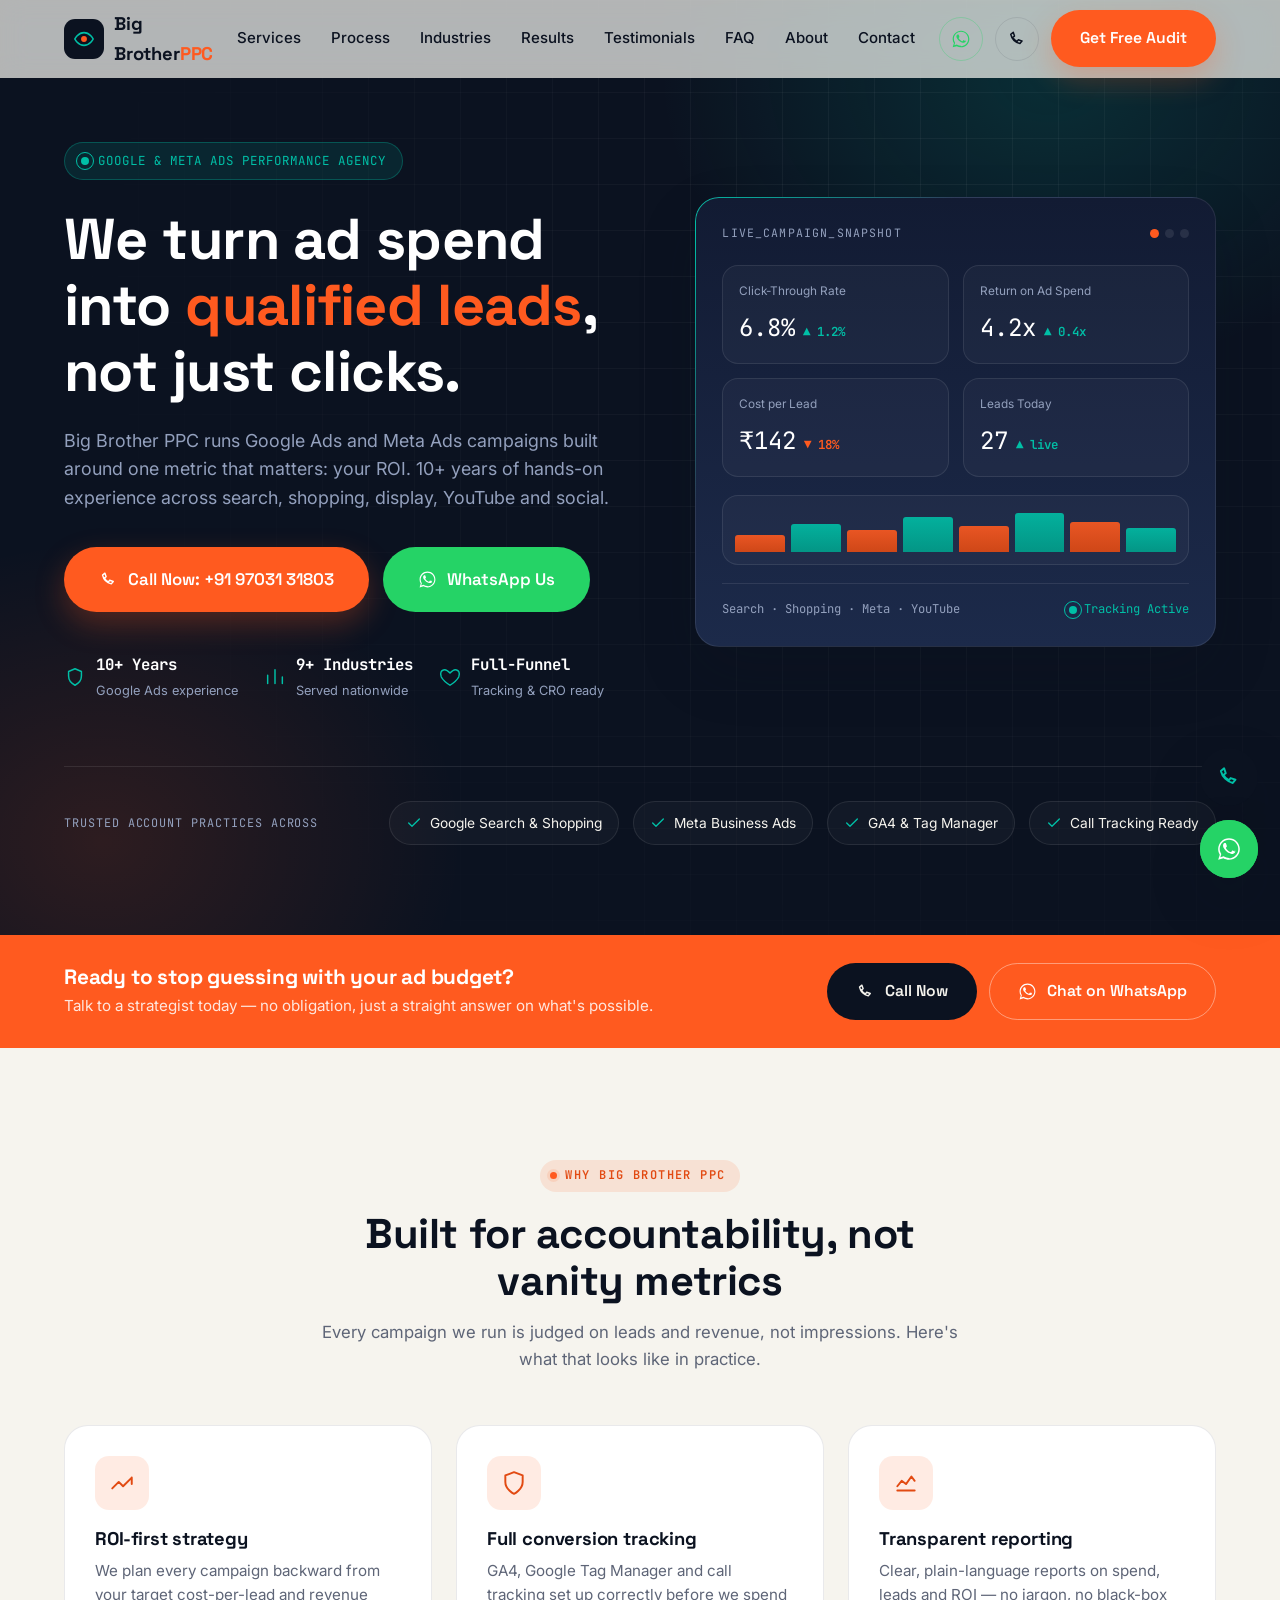
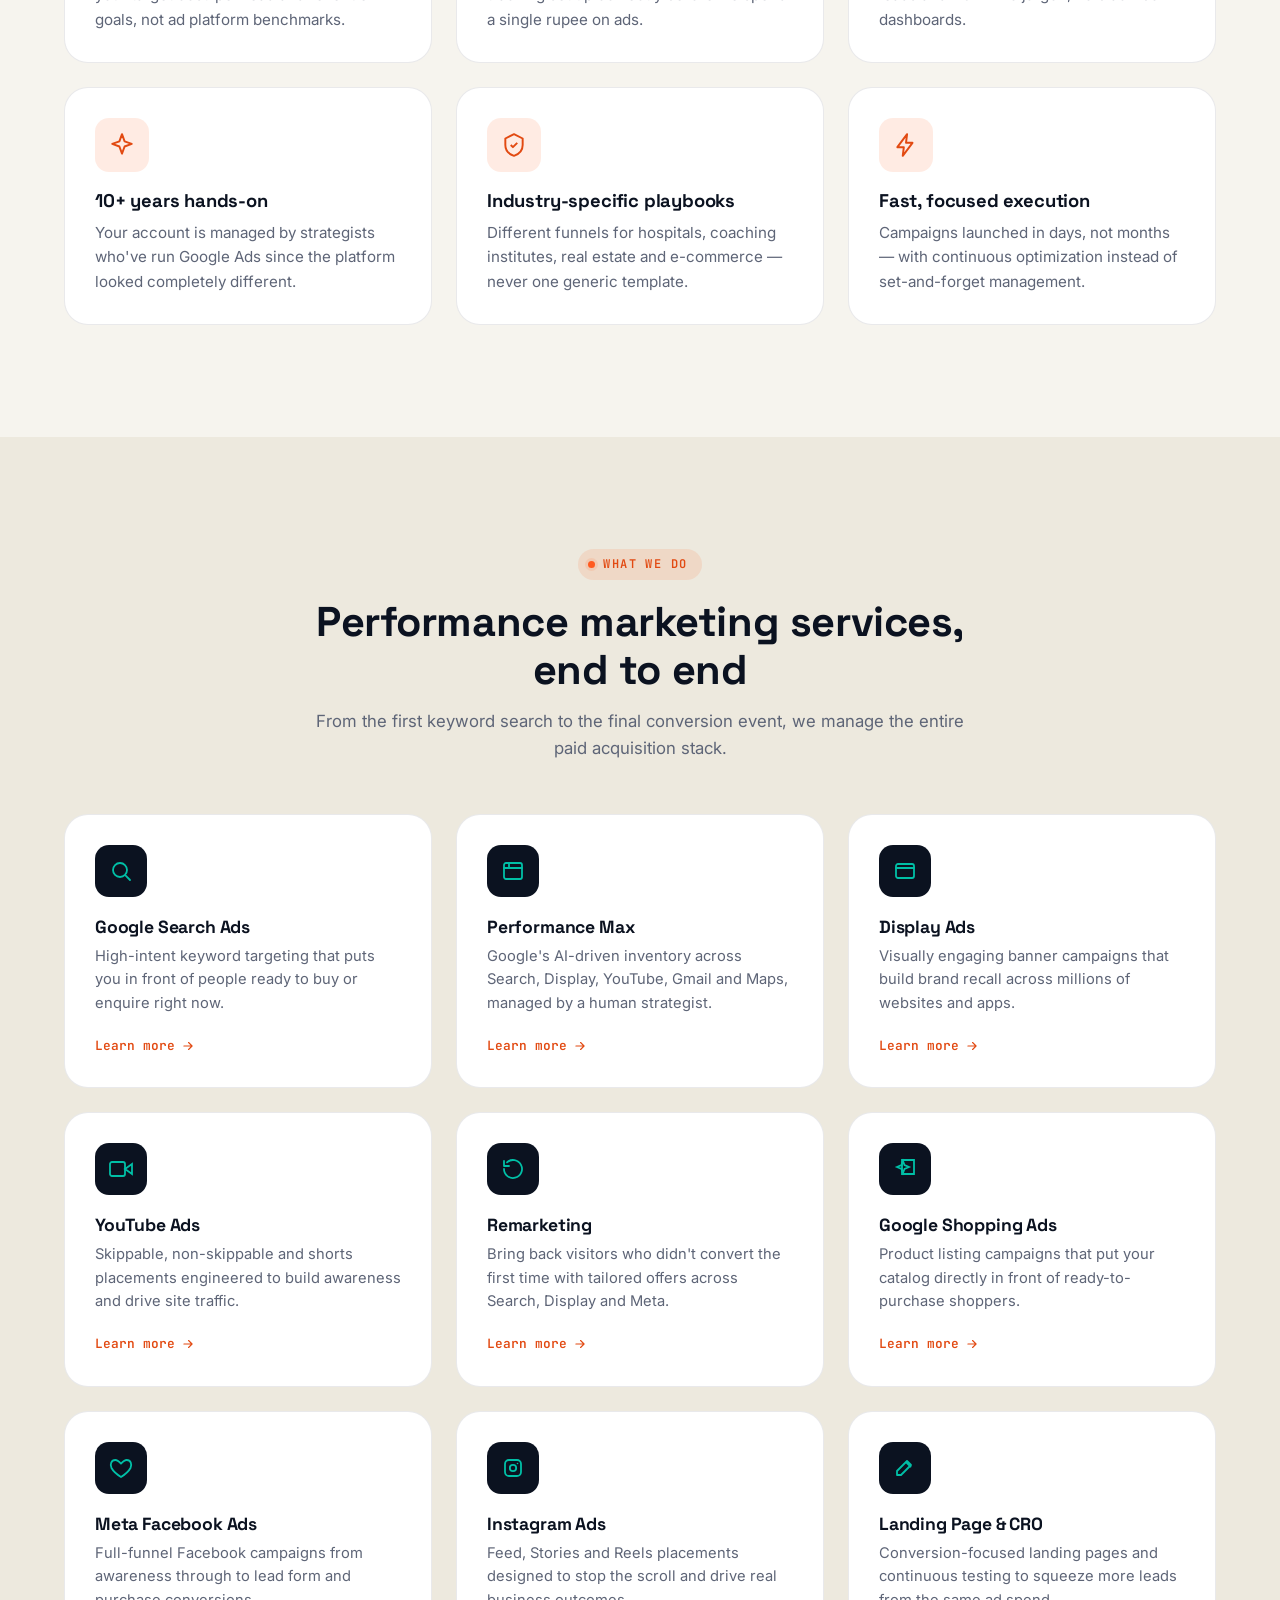
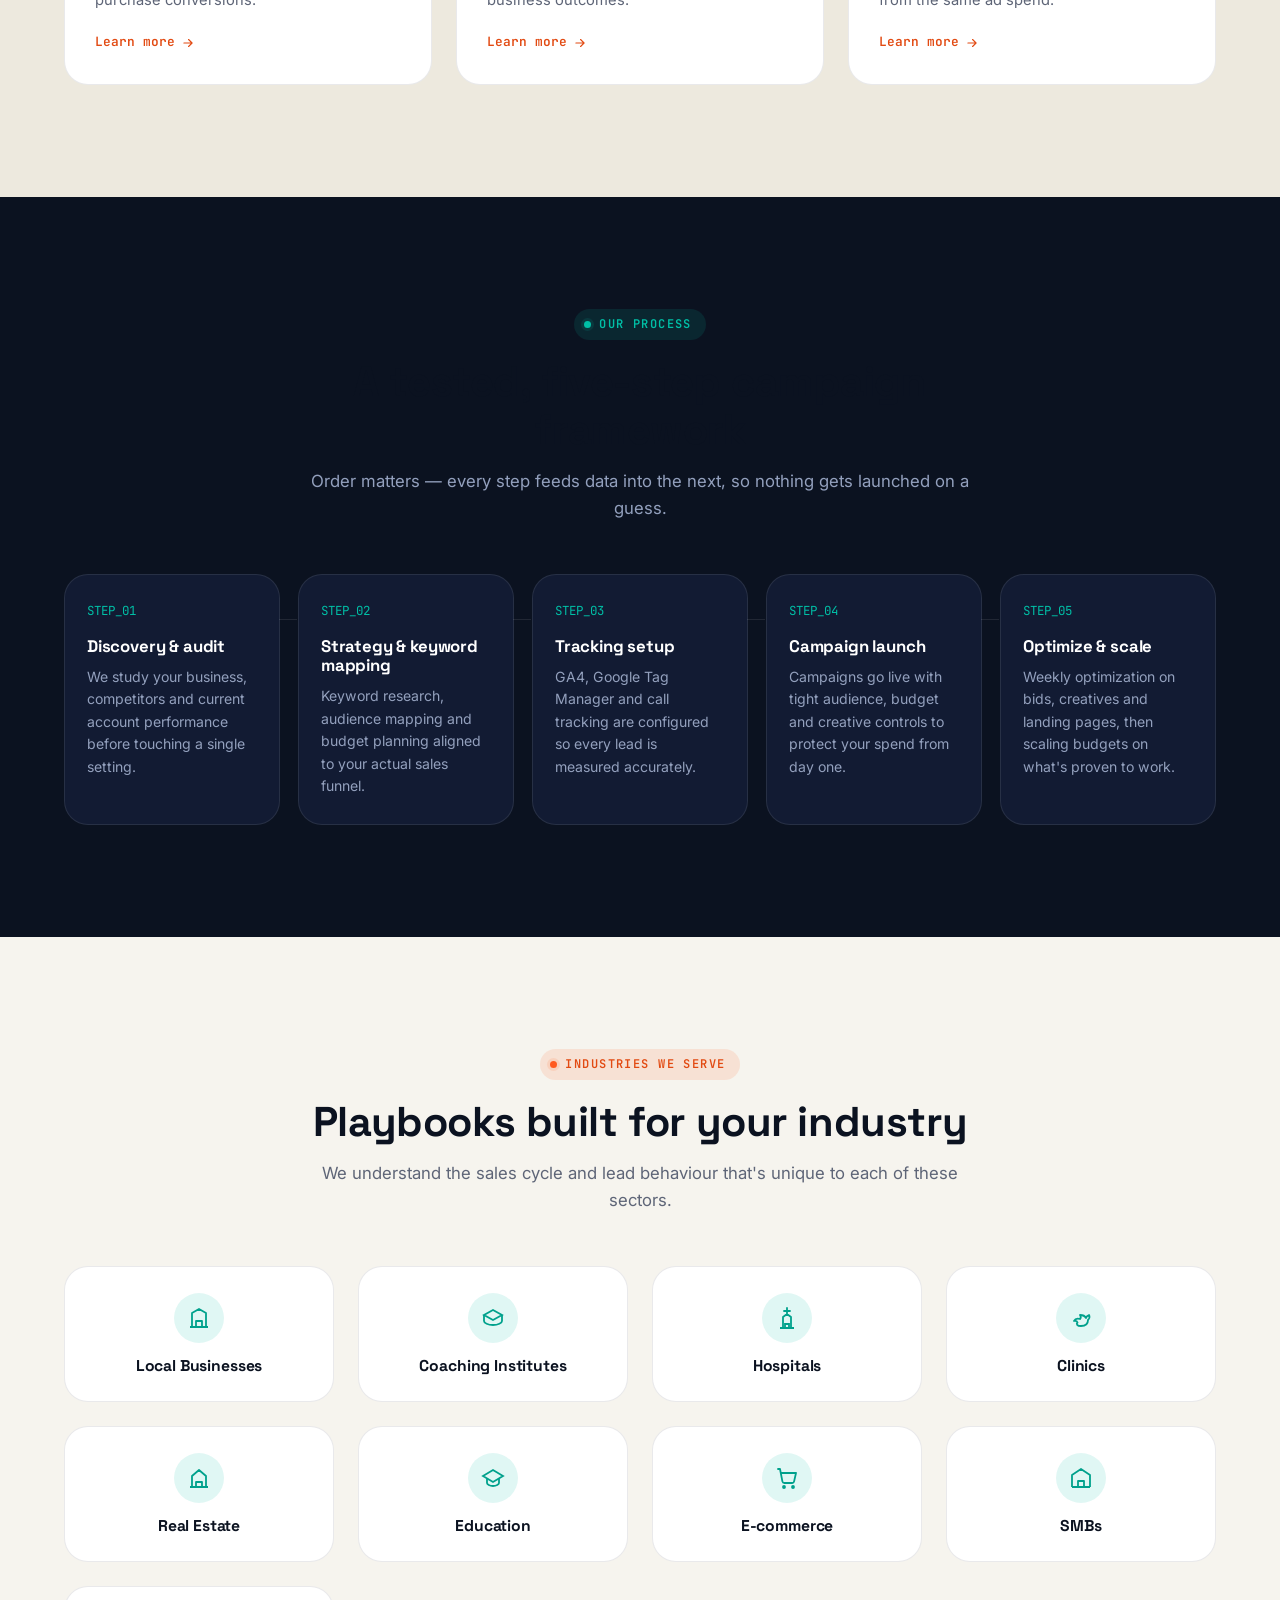
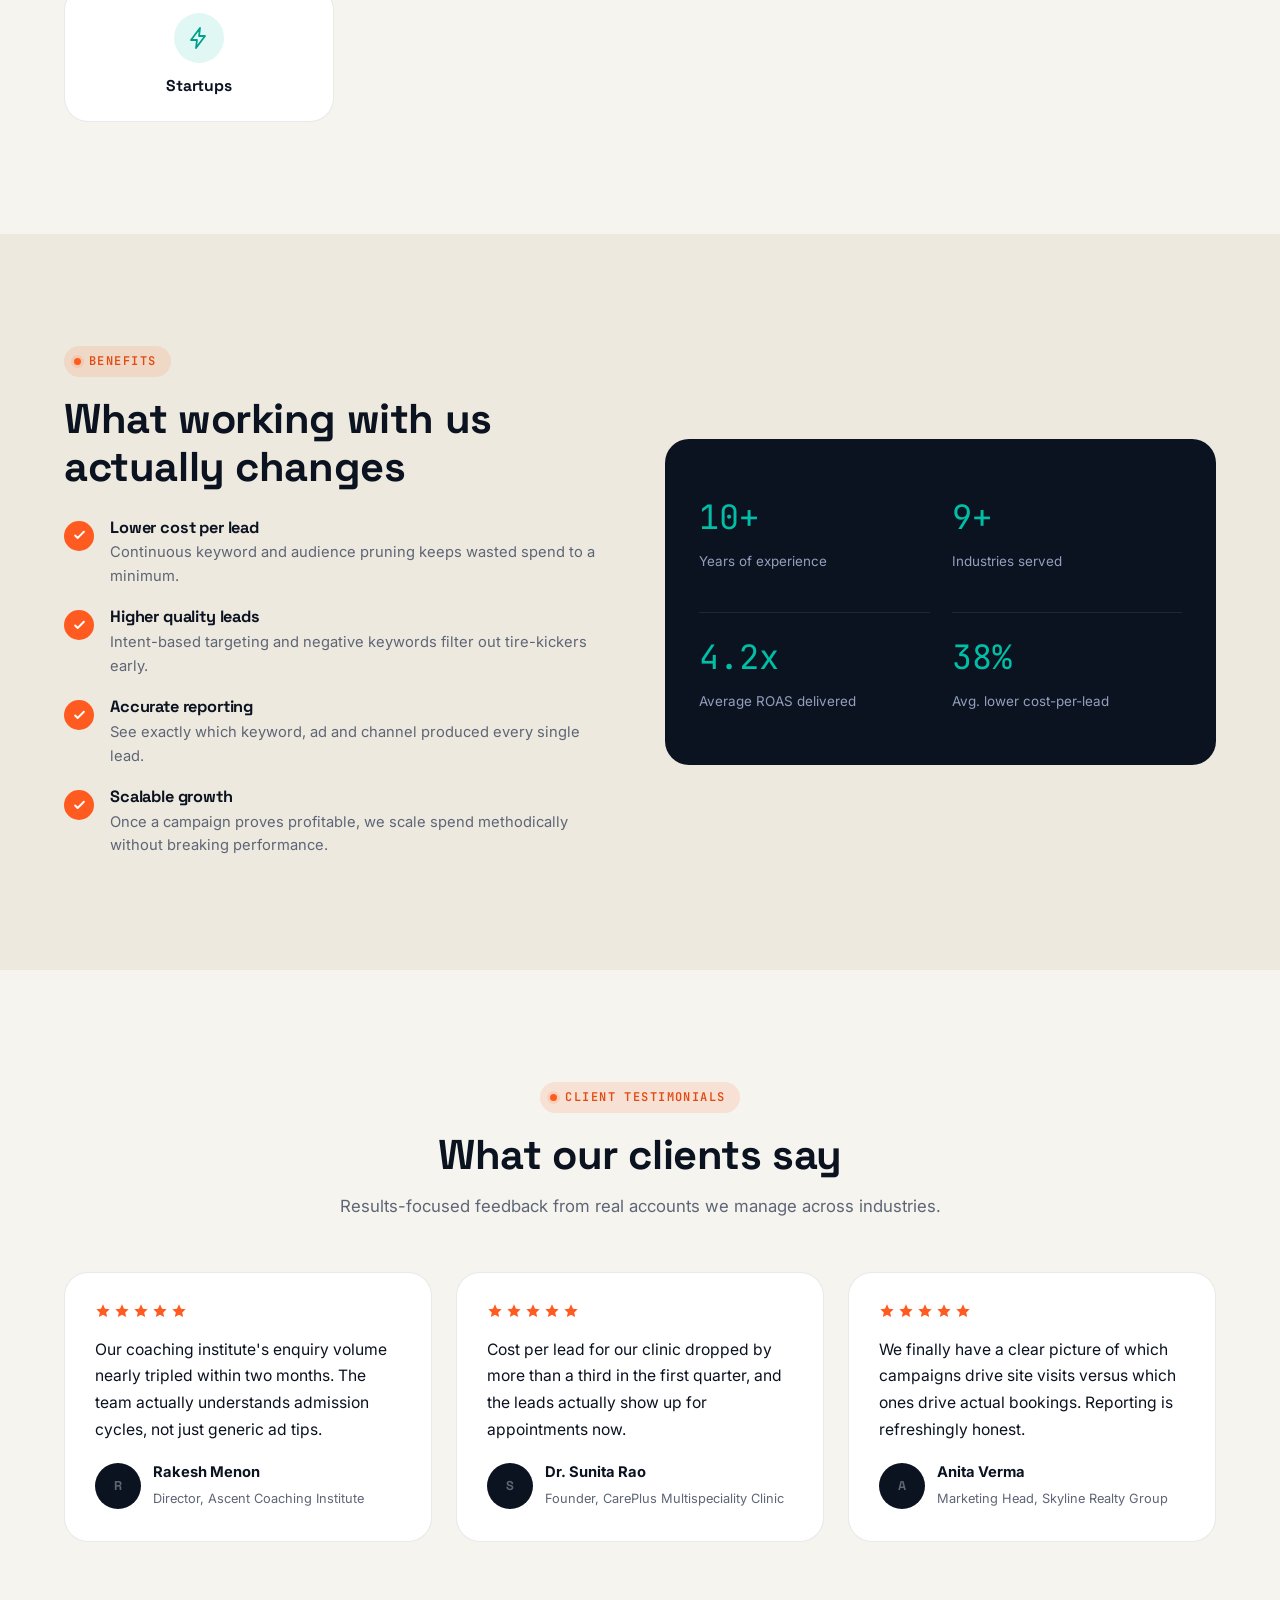
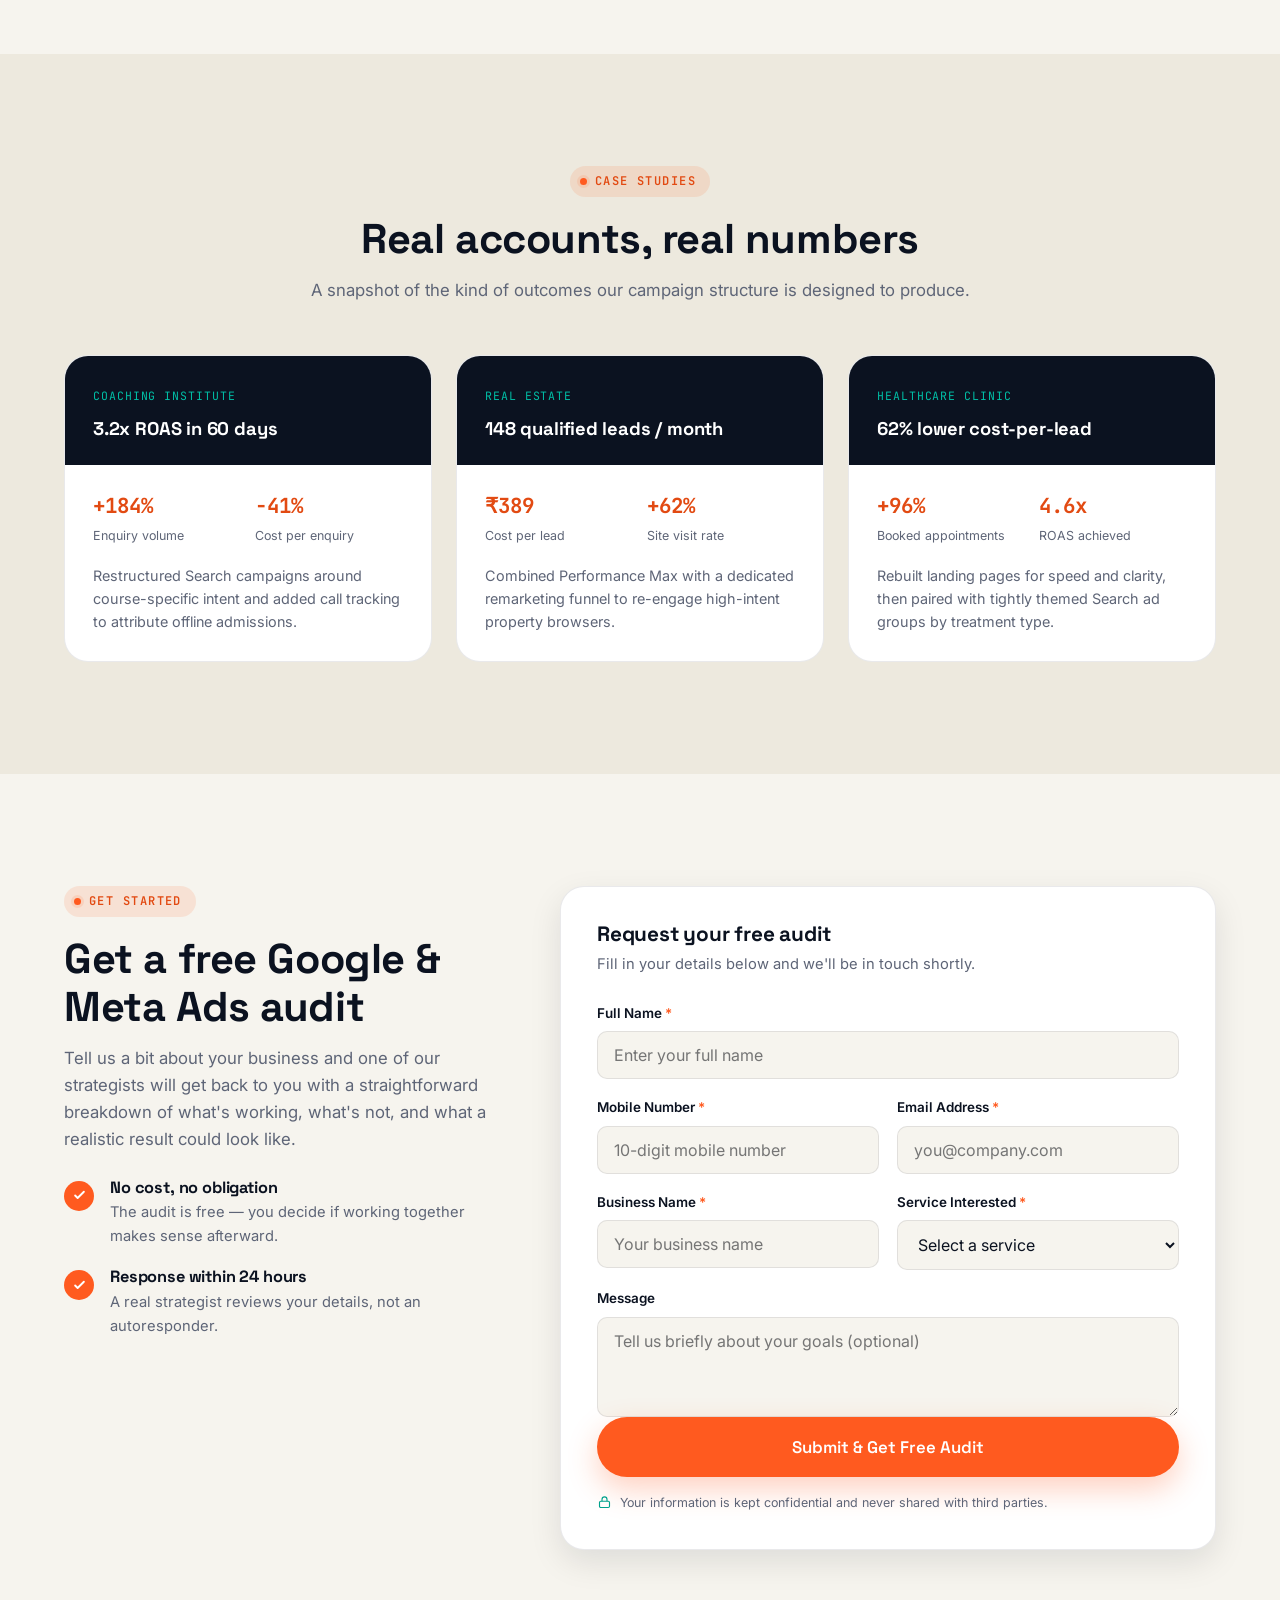
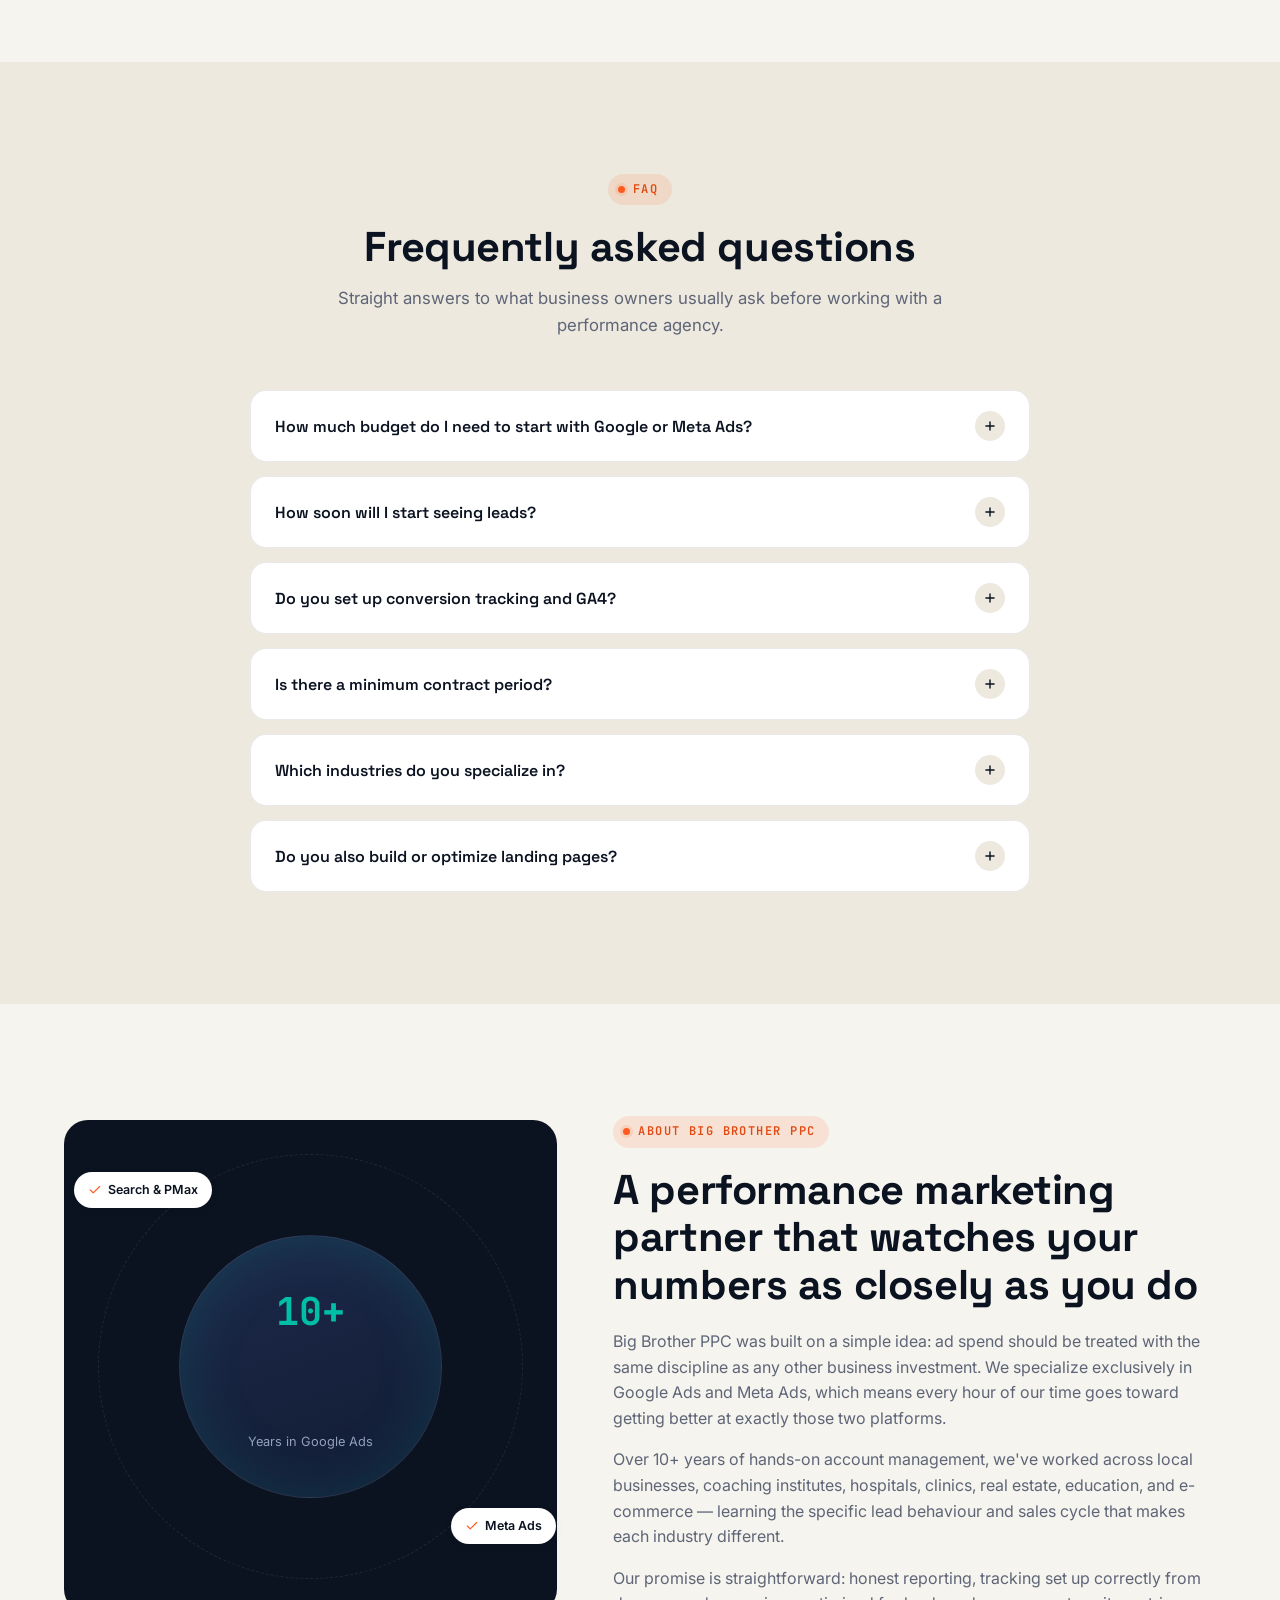
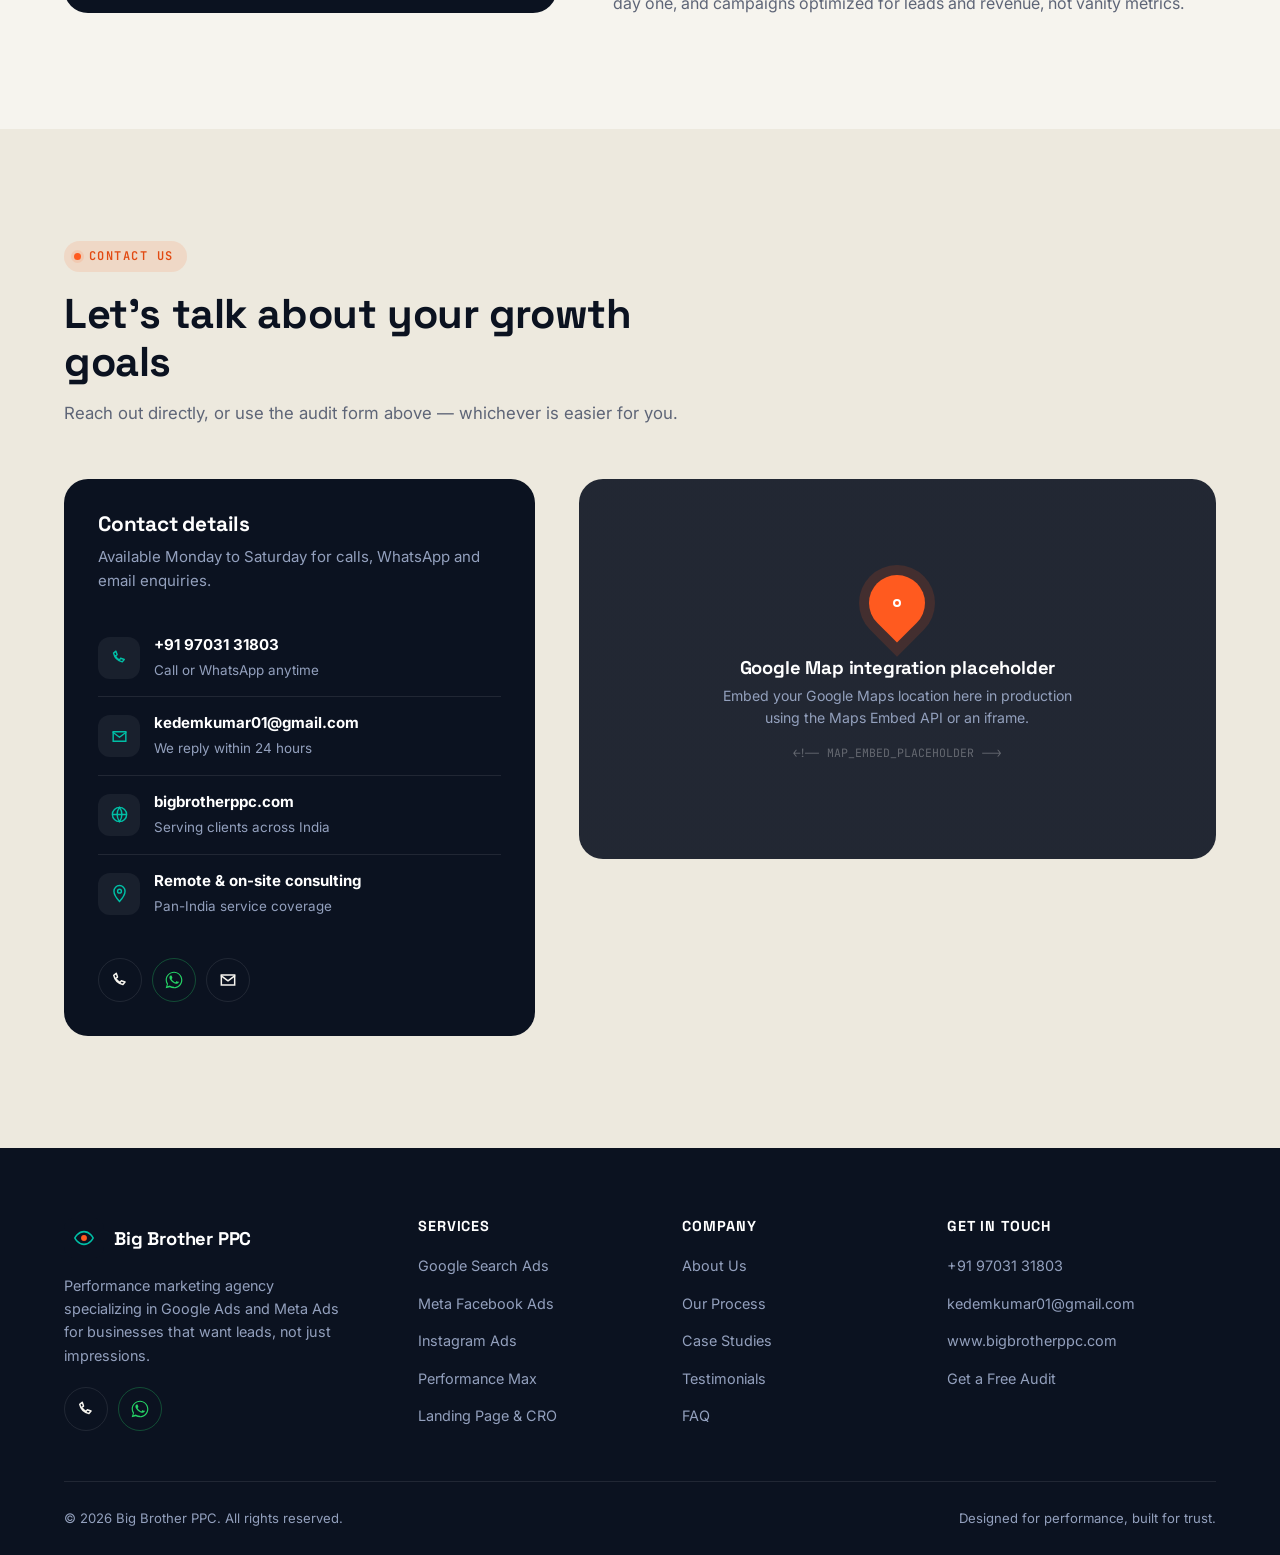
<file: bigbrotherppc/index.html>
<!DOCTYPE html>
<html lang="en">
<head>
<meta charset="UTF-8">
<meta name="viewport" content="width=device-width, initial-scale=1.0">
<title>Big Brother PPC | Google Ads &amp; Meta Ads Performance Marketing Agency</title>
<meta name="description" content="Big Brother PPC is a performance marketing agency specializing in Google Ads and Meta Ads. 10+ years of experience helping local businesses, clinics, coaching institutes and e-commerce brands generate quality leads and scale profitably.">
<meta name="keywords" content="Google Ads agency, Meta Ads agency, PPC agency India, performance marketing, lead generation agency, Facebook Ads agency, Google Partner">
<meta name="author" content="Big Brother PPC">
<meta name="robots" content="index, follow">
<link rel="canonical" href="https://www.bigbrotherppc.com/">

<!-- Open Graph -->
<meta property="og:type" content="website">
<meta property="og:title" content="Big Brother PPC | Google Ads &amp; Meta Ads Performance Marketing Agency">
<meta property="og:description" content="10+ years of Google Ads experience. We help businesses generate high-quality leads, increase sales and scale profitably with Google Ads &amp; Meta Ads.">
<meta property="og:url" content="https://www.bigbrotherppc.com/">
<meta property="og:site_name" content="Big Brother PPC">

<!-- Twitter -->
<meta name="twitter:card" content="summary_large_image">
<meta name="twitter:title" content="Big Brother PPC | Google Ads &amp; Meta Ads Performance Marketing Agency">
<meta name="twitter:description" content="Performance marketing agency specializing in Google Ads &amp; Meta Ads. Generate quality leads, increase ROI, scale profitably.">

<!-- Favicon placeholder -->
<link rel="icon" href="data:,">

<!-- Fonts -->
<link rel="preconnect" href="https://fonts.googleapis.com">
<link rel="preconnect" href="https://fonts.gstatic.com" crossorigin>
<link href="https://fonts.googleapis.com/css2?family=Space+Grotesk:wght@500;600;700&family=Inter:wght@400;500;600;700&family=JetBrains+Mono:wght@500;600&display=swap" rel="stylesheet">

<link rel="stylesheet" href="style.css">

<!-- ============================================================
     SCHEMA.ORG STRUCTURED DATA (SEO) — safe to expand further
     ============================================================ -->
<script type="application/ld+json">
{
  "@context": "https://schema.org",
  "@type": "MarketingAgency",
  "name": "Big Brother PPC",
  "url": "https://www.bigbrotherppc.com",
  "telephone": "+91-9703131803",
  "email": "kedemkumar01@gmail.com",
  "description": "Performance marketing agency specializing in Google Ads and Meta Ads, helping businesses generate high-quality leads and scale profitably.",
  "areaServed": "IN",
  "priceRange": "$$"
}
</script>
</head>
<body>
<a href="#lead-form" class="skip-link">Skip to lead form</a>

<!-- ============================================================
     HEADER
     ============================================================ -->
<header class="site-header" id="siteHeader">
  <div class="container header-inner">
    <a href="#top" class="brand" aria-label="Big Brother PPC home">
      <span class="brand-mark">
        <svg viewBox="0 0 24 24" fill="none" xmlns="http://www.w3.org/2000/svg" aria-hidden="true">
          <path d="M2 12C2 12 5.5 5 12 5C18.5 5 22 12 22 12C22 12 18.5 19 12 19C5.5 19 2 12 2 12Z" stroke="#00BFA6" stroke-width="1.8" stroke-linejoin="round"/>
          <circle cx="12" cy="12" r="3.2" fill="#FF5A1F"/>
        </svg>
      </span>
      <span class="brand-name">Big Brother<span>PPC</span></span>
    </a>

    <nav class="nav-desktop" aria-label="Primary">
      <a href="#services">Services</a>
      <a href="#process">Process</a>
      <a href="#industries">Industries</a>
      <a href="#case-studies">Results</a>
      <a href="#testimonials">Testimonials</a>
      <a href="#faq">FAQ</a>
      <a href="#about">About</a>
      <a href="#contact">Contact</a>
    </nav>

    <div class="header-actions">
      <a href="https://wa.me/919703131803" class="icon-btn icon-btn--whatsapp" aria-label="Chat on WhatsApp" target="_blank" rel="noopener">
        <svg viewBox="0 0 24 24" fill="currentColor" aria-hidden="true"><path d="M17.5 14.4c-.3-.1-1.7-.9-2-1-.3-.1-.5-.1-.6.1-.2.3-.7 1-.9 1.2-.2.2-.3.2-.6.1-.3-.1-1.3-.5-2.5-1.5-.9-.8-1.5-1.8-1.7-2.1-.2-.3 0-.5.1-.6.1-.1.3-.3.4-.5.1-.1.2-.3.3-.4.1-.2 0-.4 0-.5C10 9 9.4 7.6 9.2 7c-.2-.5-.4-.5-.6-.5h-.5c-.2 0-.5.1-.7.3-.2.3-.9.9-.9 2.2s1 2.6 1.1 2.7c.1.2 1.9 3 4.7 4.1.7.3 1.2.5 1.6.6.7.2 1.3.2 1.8.1.5-.1 1.7-.7 1.9-1.4.2-.7.2-1.3.2-1.4-.1-.2-.3-.2-.6-.3z"/><path d="M12 2C6.5 2 2 6.5 2 12c0 1.9.5 3.6 1.5 5.2L2 22l4.9-1.4C8.4 21.5 10.1 22 12 22c5.5 0 10-4.5 10-10S17.5 2 12 2zm0 18.2c-1.7 0-3.3-.5-4.6-1.3l-.3-.2-3.1.9.9-3-.2-.3C3.9 14.9 3.4 13.5 3.4 12c0-4.8 3.9-8.6 8.6-8.6 4.8 0 8.6 3.9 8.6 8.6 0 4.8-3.9 8.6-8.6 8.6z"/></svg>
      </a>
      <a href="tel:+919703131803" class="icon-btn" aria-label="Call Big Brother PPC">
        <svg viewBox="0 0 24 24" fill="none" stroke="currentColor" stroke-width="1.8" aria-hidden="true"><path d="M15.5 17.5c-5.3-1.2-9.8-5.7-11-11l3-2.5 1.5 4.5-2 1.5c1 2.5 2.5 4 5 5l1.5-2 4.5 1.5-2.5 3z" stroke-linejoin="round" stroke-linecap="round"/></svg>
      </a>
      <a href="#lead-form" class="btn btn--primary">
        <span>Get Free Audit</span>
      </a>
      <button class="nav-toggle" id="navToggle" aria-label="Toggle menu" aria-expanded="false" aria-controls="navMobile">
        <span></span><span></span><span></span>
      </button>
    </div>
  </div>

  <nav class="nav-mobile" id="navMobile" aria-label="Mobile">
    <a href="#services">Services</a>
    <a href="#process">Process</a>
    <a href="#industries">Industries</a>
    <a href="#case-studies">Results</a>
    <a href="#testimonials">Testimonials</a>
    <a href="#faq">FAQ</a>
    <a href="#about">About</a>
    <a href="#contact">Contact</a>
    <a href="#lead-form" class="btn btn--primary btn--block">Get Free Audit</a>
  </nav>
</header>

<main id="top">

<!-- ============================================================
     HERO SECTION — "Live Campaign Readout" signature panel
     ============================================================ -->
<section class="hero" aria-labelledby="hero-title">
  <div class="hero-grid-bg" aria-hidden="true"></div>
  <div class="container hero-inner">
    <div class="hero-copy">
      <span class="hero-badge"><span class="pulse-dot" aria-hidden="true"></span> Google &amp; Meta Ads Performance Agency</span>
      <h1 class="hero-title" id="hero-title">We turn ad spend into <em>qualified leads</em>, not just clicks.</h1>
      <p class="hero-lede">Big Brother PPC runs Google Ads and Meta Ads campaigns built around one metric that matters: your ROI. 10+ years of hands-on experience across search, shopping, display, YouTube and social.</p>

      <div class="hero-ctas">
        <a href="tel:+919703131803" class="btn btn--primary btn--lg">
          <svg viewBox="0 0 24 24" fill="none" stroke="currentColor" stroke-width="1.8" aria-hidden="true"><path d="M15.5 17.5c-5.3-1.2-9.8-5.7-11-11l3-2.5 1.5 4.5-2 1.5c1 2.5 2.5 4 5 5l1.5-2 4.5 1.5-2.5 3z" stroke-linejoin="round" stroke-linecap="round"/></svg>
          <span>Call Now: +91 97031 31803</span>
        </a>
        <a href="https://wa.me/919703131803?text=Hi%20Big%20Brother%20PPC%2C%20I%27d%20like%20a%20free%20ad%20audit." class="btn btn--whatsapp btn--lg" target="_blank" rel="noopener">
          <svg viewBox="0 0 24 24" fill="currentColor" aria-hidden="true"><path d="M17.5 14.4c-.3-.1-1.7-.9-2-1-.3-.1-.5-.1-.6.1-.2.3-.7 1-.9 1.2-.2.2-.3.2-.6.1-.3-.1-1.3-.5-2.5-1.5-.9-.8-1.5-1.8-1.7-2.1-.2-.3 0-.5.1-.6.1-.1.3-.3.4-.5.1-.1.2-.3.3-.4.1-.2 0-.4 0-.5C10 9 9.4 7.6 9.2 7c-.2-.5-.4-.5-.6-.5h-.5c-.2 0-.5.1-.7.3-.2.3-.9.9-.9 2.2s1 2.6 1.1 2.7c.1.2 1.9 3 4.7 4.1.7.3 1.2.5 1.6.6.7.2 1.3.2 1.8.1.5-.1 1.7-.7 1.9-1.4.2-.7.2-1.3.2-1.4-.1-.2-.3-.2-.6-.3z"/><path d="M12 2C6.5 2 2 6.5 2 12c0 1.9.5 3.6 1.5 5.2L2 22l4.9-1.4C8.4 21.5 10.1 22 12 22c5.5 0 10-4.5 10-10S17.5 2 12 2zm0 18.2c-1.7 0-3.3-.5-4.6-1.3l-.3-.2-3.1.9.9-3-.2-.3C3.9 14.9 3.4 13.5 3.4 12c0-4.8 3.9-8.6 8.6-8.6 4.8 0 8.6 3.9 8.6 8.6 0 4.8-3.9 8.6-8.6 8.6z"/></svg>
          <span>WhatsApp Us</span>
        </a>
      </div>

      <div class="hero-trust">
        <div class="hero-trust-item">
          <svg viewBox="0 0 24 24" fill="none" stroke="currentColor" stroke-width="1.6" aria-hidden="true"><path d="M12 3l7 3v5c0 4.5-3 8-7 10-4-2-7-5.5-7-10V6l7-3z" stroke-linejoin="round"/></svg>
          <div><strong>10+ Years</strong><span>Google Ads experience</span></div>
        </div>
        <div class="hero-trust-item">
          <svg viewBox="0 0 24 24" fill="none" stroke="currentColor" stroke-width="1.6" aria-hidden="true"><path d="M4 19V10M12 19V4M20 19v-7" stroke-linecap="round" stroke-linejoin="round"/></svg>
          <div><strong>9+ Industries</strong><span>Served nationwide</span></div>
        </div>
        <div class="hero-trust-item">
          <svg viewBox="0 0 24 24" fill="none" stroke="currentColor" stroke-width="1.6" aria-hidden="true"><path d="M12 21s-7-4.4-9.5-9C.7 8.2 2.3 4 6.3 4c2 0 3.6 1.4 5.7 3.6C14.1 5.4 15.7 4 17.7 4c4 0 5.6 4.2 3.8 8-2.5 4.6-9.5 9-9.5 9z" stroke-linejoin="round"/></svg>
          <div><strong>Full-Funnel</strong><span>Tracking &amp; CRO ready</span></div>
        </div>
      </div>
    </div>

    <!-- Signature element: live campaign readout panel -->
    <div class="hero-visual">
      <div class="readout" role="img" aria-label="Illustrative live campaign performance panel">
        <div class="readout-head">
          <span class="readout-head-label">LIVE_CAMPAIGN_SNAPSHOT</span>
          <span class="readout-dots" aria-hidden="true"><span></span><span></span><span></span></span>
        </div>
        <div class="readout-grid">
          <div class="readout-metric">
            <div class="readout-metric-label">Click-Through Rate</div>
            <div class="readout-metric-value" id="statCTR">6.8%<span class="trend trend--up">▲ 1.2%</span></div>
          </div>
          <div class="readout-metric">
            <div class="readout-metric-label">Return on Ad Spend</div>
            <div class="readout-metric-value" id="statROAS">4.2x<span class="trend trend--up">▲ 0.4x</span></div>
          </div>
          <div class="readout-metric">
            <div class="readout-metric-label">Cost per Lead</div>
            <div class="readout-metric-value" id="statCPL">₹142<span class="trend trend--down">▼ 18%</span></div>
          </div>
          <div class="readout-metric">
            <div class="readout-metric-label">Leads Today</div>
            <div class="readout-metric-value" id="statLeads">27<span class="trend trend--up">▲ live</span></div>
          </div>
        </div>
        <div class="readout-bars" aria-hidden="true">
          <span style="height:40%"></span><span style="height:65%"></span><span style="height:50%"></span>
          <span style="height:80%"></span><span style="height:60%"></span><span style="height:90%"></span>
          <span style="height:70%"></span><span style="height:55%"></span>
        </div>
        <div class="readout-foot">
          <span>Search · Shopping · Meta · YouTube</span>
          <span class="readout-live"><span class="pulse-dot" aria-hidden="true"></span> Tracking Active</span>
        </div>
      </div>
    </div>
  </div>

  <!-- Google Partner style trust strip -->
  <div class="container">
    <div class="partner-strip">
      <span class="partner-strip-label">Trusted account practices across</span>
      <div class="partner-badges">
        <span class="partner-badge"><svg viewBox="0 0 24 24" fill="none" stroke="currentColor" stroke-width="2" aria-hidden="true"><path d="M20 6L9 17l-5-5" stroke-linecap="round" stroke-linejoin="round"/></svg> Google Search &amp; Shopping</span>
        <span class="partner-badge"><svg viewBox="0 0 24 24" fill="none" stroke="currentColor" stroke-width="2" aria-hidden="true"><path d="M20 6L9 17l-5-5" stroke-linecap="round" stroke-linejoin="round"/></svg> Meta Business Ads</span>
        <span class="partner-badge"><svg viewBox="0 0 24 24" fill="none" stroke="currentColor" stroke-width="2" aria-hidden="true"><path d="M20 6L9 17l-5-5" stroke-linecap="round" stroke-linejoin="round"/></svg> GA4 &amp; Tag Manager</span>
        <span class="partner-badge"><svg viewBox="0 0 24 24" fill="none" stroke="currentColor" stroke-width="2" aria-hidden="true"><path d="M20 6L9 17l-5-5" stroke-linecap="round" stroke-linejoin="round"/></svg> Call Tracking Ready</span>
      </div>
    </div>
  </div>
</section>

<!-- ============================================================
     CALL / WHATSAPP CTA BAND
     ============================================================ -->
<section class="cta-band" aria-label="Quick contact options">
  <div class="container cta-band-inner">
    <div class="cta-band-text">
      <h3>Ready to stop guessing with your ad budget?</h3>
      <p>Talk to a strategist today — no obligation, just a straight answer on what's possible.</p>
    </div>
    <div class="cta-band-actions">
      <a href="tel:+919703131803" class="btn btn--dark">
        <svg viewBox="0 0 24 24" fill="none" stroke="currentColor" stroke-width="1.8" aria-hidden="true"><path d="M15.5 17.5c-5.3-1.2-9.8-5.7-11-11l3-2.5 1.5 4.5-2 1.5c1 2.5 2.5 4 5 5l1.5-2 4.5 1.5-2.5 3z" stroke-linejoin="round" stroke-linecap="round"/></svg>
        <span>Call Now</span>
      </a>
      <a href="https://wa.me/919703131803" class="btn btn--ghost" target="_blank" rel="noopener">
        <svg viewBox="0 0 24 24" fill="currentColor" aria-hidden="true"><path d="M17.5 14.4c-.3-.1-1.7-.9-2-1-.3-.1-.5-.1-.6.1-.2.3-.7 1-.9 1.2-.2.2-.3.2-.6.1-.3-.1-1.3-.5-2.5-1.5-.9-.8-1.5-1.8-1.7-2.1-.2-.3 0-.5.1-.6.1-.1.3-.3.4-.5.1-.1.2-.3.3-.4.1-.2 0-.4 0-.5C10 9 9.4 7.6 9.2 7c-.2-.5-.4-.5-.6-.5h-.5c-.2 0-.5.1-.7.3-.2.3-.9.9-.9 2.2s1 2.6 1.1 2.7c.1.2 1.9 3 4.7 4.1.7.3 1.2.5 1.6.6.7.2 1.3.2 1.8.1.5-.1 1.7-.7 1.9-1.4.2-.7.2-1.3.2-1.4-.1-.2-.3-.2-.6-.3z"/><path d="M12 2C6.5 2 2 6.5 2 12c0 1.9.5 3.6 1.5 5.2L2 22l4.9-1.4C8.4 21.5 10.1 22 12 22c5.5 0 10-4.5 10-10S17.5 2 12 2zm0 18.2c-1.7 0-3.3-.5-4.6-1.3l-.3-.2-3.1.9.9-3-.2-.3C3.9 14.9 3.4 13.5 3.4 12c0-4.8 3.9-8.6 8.6-8.6 4.8 0 8.6 3.9 8.6 8.6 0 4.8-3.9 8.6-8.6 8.6z"/></svg>
        <span>Chat on WhatsApp</span>
      </a>
    </div>
  </div>
</section>

<!-- ============================================================
     WHY CHOOSE US
     ============================================================ -->
<section class="section" id="why" aria-labelledby="why-title">
  <div class="container">
    <div class="section-head section-head--center reveal">
      <span class="eyebrow">Why Big Brother PPC</span>
      <h2 class="section-title" id="why-title">Built for accountability, not vanity metrics</h2>
      <p class="section-sub" style="margin-inline:auto;">Every campaign we run is judged on leads and revenue, not impressions. Here's what that looks like in practice.</p>
    </div>

    <div class="grid why-grid">
      <div class="card why-card reveal">
        <div class="icon-wrap"><svg viewBox="0 0 24 24" fill="none" stroke="currentColor" stroke-width="1.8" aria-hidden="true"><path d="M3 17l6-6 4 4 8-8M21 7v6" stroke-linecap="round" stroke-linejoin="round"/></svg></div>
        <h3>ROI-first strategy</h3>
        <p>We plan every campaign backward from your target cost-per-lead and revenue goals, not ad platform benchmarks.</p>
      </div>
      <div class="card why-card reveal">
        <div class="icon-wrap"><svg viewBox="0 0 24 24" fill="none" stroke="currentColor" stroke-width="1.8" aria-hidden="true"><path d="M12 22s8-4 8-11V5l-8-3-8 3v6c0 7 8 11 8 11z" stroke-linejoin="round"/></svg></div>
        <h3>Full conversion tracking</h3>
        <p>GA4, Google Tag Manager and call tracking set up correctly before we spend a single rupee on ads.</p>
      </div>
      <div class="card why-card reveal">
        <div class="icon-wrap"><svg viewBox="0 0 24 24" fill="none" stroke="currentColor" stroke-width="1.8" aria-hidden="true"><path d="M4 19h16M4 15l4-5 4 3 5-7 3 4" stroke-linecap="round" stroke-linejoin="round"/></svg></div>
        <h3>Transparent reporting</h3>
        <p>Clear, plain-language reports on spend, leads and ROI — no jargon, no black-box dashboards.</p>
      </div>
      <div class="card why-card reveal">
        <div class="icon-wrap"><svg viewBox="0 0 24 24" fill="none" stroke="currentColor" stroke-width="1.8" aria-hidden="true"><path d="M12 2l2.4 6.6L21 11l-6.6 2.4L12 20l-2.4-6.6L3 11l6.6-2.4L12 2z" stroke-linejoin="round"/></svg></div>
        <h3>10+ years hands-on</h3>
        <p>Your account is managed by strategists who've run Google Ads since the platform looked completely different.</p>
      </div>
      <div class="card why-card reveal">
        <div class="icon-wrap"><svg viewBox="0 0 24 24" fill="none" stroke="currentColor" stroke-width="1.8" aria-hidden="true"><path d="M9 12l2 2 4-4M12 2l8 4v6c0 5-3.5 8.5-8 10-4.5-1.5-8-5-8-10V6l8-4z" stroke-linejoin="round"/></svg></div>
        <h3>Industry-specific playbooks</h3>
        <p>Different funnels for hospitals, coaching institutes, real estate and e-commerce — never one generic template.</p>
      </div>
      <div class="card why-card reveal">
        <div class="icon-wrap"><svg viewBox="0 0 24 24" fill="none" stroke="currentColor" stroke-width="1.8" aria-hidden="true"><path d="M13 2L4 14h6l-1 8 9-12h-6l1-8z" stroke-linejoin="round"/></svg></div>
        <h3>Fast, focused execution</h3>
        <p>Campaigns launched in days, not months — with continuous optimization instead of set-and-forget management.</p>
      </div>
    </div>
  </div>
</section>

<!-- ============================================================
     OUR SERVICES
     ============================================================ -->
<section class="section section--alt" id="services" aria-labelledby="services-title">
  <div class="container">
    <div class="section-head section-head--center reveal">
      <span class="eyebrow">What We Do</span>
      <h2 class="section-title" id="services-title">Performance marketing services, end to end</h2>
      <p class="section-sub" style="margin-inline:auto;">From the first keyword search to the final conversion event, we manage the entire paid acquisition stack.</p>
    </div>

    <div class="grid grid--3">
      <div class="card service-card reveal">
        <div class="icon-wrap"><svg viewBox="0 0 24 24" fill="none" stroke="currentColor" stroke-width="1.8" aria-hidden="true"><circle cx="11" cy="11" r="7"/><path d="M21 21l-4.3-4.3" stroke-linecap="round"/></svg></div>
        <h3>Google Search Ads</h3>
        <p>High-intent keyword targeting that puts you in front of people ready to buy or enquire right now.</p>
        <span class="service-link">Learn more <svg viewBox="0 0 24 24" fill="none" stroke="currentColor" stroke-width="2" aria-hidden="true"><path d="M5 12h14M13 6l6 6-6 6" stroke-linecap="round" stroke-linejoin="round"/></svg></span>
      </div>
      <div class="card service-card reveal">
        <div class="icon-wrap"><svg viewBox="0 0 24 24" fill="none" stroke="currentColor" stroke-width="1.8" aria-hidden="true"><rect x="3" y="4" width="18" height="16" rx="2"/><path d="M3 9h18M8 4v5" stroke-linecap="round"/></svg></div>
        <h3>Performance Max</h3>
        <p>Google's AI-driven inventory across Search, Display, YouTube, Gmail and Maps, managed by a human strategist.</p>
        <span class="service-link">Learn more <svg viewBox="0 0 24 24" fill="none" stroke="currentColor" stroke-width="2" aria-hidden="true"><path d="M5 12h14M13 6l6 6-6 6" stroke-linecap="round" stroke-linejoin="round"/></svg></span>
      </div>
      <div class="card service-card reveal">
        <div class="icon-wrap"><svg viewBox="0 0 24 24" fill="none" stroke="currentColor" stroke-width="1.8" aria-hidden="true"><rect x="3" y="5" width="18" height="14" rx="2"/><path d="M3 9h18" stroke-linecap="round"/></svg></div>
        <h3>Display Ads</h3>
        <p>Visually engaging banner campaigns that build brand recall across millions of websites and apps.</p>
        <span class="service-link">Learn more <svg viewBox="0 0 24 24" fill="none" stroke="currentColor" stroke-width="2" aria-hidden="true"><path d="M5 12h14M13 6l6 6-6 6" stroke-linecap="round" stroke-linejoin="round"/></svg></span>
      </div>
      <div class="card service-card reveal">
        <div class="icon-wrap"><svg viewBox="0 0 24 24" fill="none" stroke="currentColor" stroke-width="1.8" aria-hidden="true"><path d="M23 7l-7 5 7 5V7z"/><rect x="1" y="5" width="15" height="14" rx="2"/></svg></div>
        <h3>YouTube Ads</h3>
        <p>Skippable, non-skippable and shorts placements engineered to build awareness and drive site traffic.</p>
        <span class="service-link">Learn more <svg viewBox="0 0 24 24" fill="none" stroke="currentColor" stroke-width="2" aria-hidden="true"><path d="M5 12h14M13 6l6 6-6 6" stroke-linecap="round" stroke-linejoin="round"/></svg></span>
      </div>
      <div class="card service-card reveal">
        <div class="icon-wrap"><svg viewBox="0 0 24 24" fill="none" stroke="currentColor" stroke-width="1.8" aria-hidden="true"><path d="M3 12a9 9 0 1 0 3-6.7M3 4v5h5" stroke-linecap="round" stroke-linejoin="round"/></svg></div>
        <h3>Remarketing</h3>
        <p>Bring back visitors who didn't convert the first time with tailored offers across Search, Display and Meta.</p>
        <span class="service-link">Learn more <svg viewBox="0 0 24 24" fill="none" stroke="currentColor" stroke-width="2" aria-hidden="true"><path d="M5 12h14M13 6l6 6-6 6" stroke-linecap="round" stroke-linejoin="round"/></svg></span>
      </div>
      <div class="card service-card reveal">
        <div class="icon-wrap"><svg viewBox="0 0 24 24" fill="none" stroke="currentColor" stroke-width="1.8" aria-hidden="true"><path d="M6 2l1.5 4L12 8l-4.5 2L6 14l-1.5-4L0 8l4.5-2L6 2z" transform="translate(4,2)"/><path d="M9 3h12v14H9z" stroke-dasharray="0"/></svg></div>
        <h3>Google Shopping Ads</h3>
        <p>Product listing campaigns that put your catalog directly in front of ready-to-purchase shoppers.</p>
        <span class="service-link">Learn more <svg viewBox="0 0 24 24" fill="none" stroke="currentColor" stroke-width="2" aria-hidden="true"><path d="M5 12h14M13 6l6 6-6 6" stroke-linecap="round" stroke-linejoin="round"/></svg></span>
      </div>
      <div class="card service-card reveal">
        <div class="icon-wrap"><svg viewBox="0 0 24 24" fill="none" stroke="currentColor" stroke-width="1.8" aria-hidden="true"><path d="M12 21s-7-4.4-9.5-9C.7 8.2 2.3 4 6.3 4c2 0 3.6 1.4 5.7 3.6C14.1 5.4 15.7 4 17.7 4c4 0 5.6 4.2 3.8 8-2.5 4.6-9.5 9-9.5 9z" stroke-linejoin="round"/></svg></div>
        <h3>Meta Facebook Ads</h3>
        <p>Full-funnel Facebook campaigns from awareness through to lead form and purchase conversions.</p>
        <span class="service-link">Learn more <svg viewBox="0 0 24 24" fill="none" stroke="currentColor" stroke-width="2" aria-hidden="true"><path d="M5 12h14M13 6l6 6-6 6" stroke-linecap="round" stroke-linejoin="round"/></svg></span>
      </div>
      <div class="card service-card reveal">
        <div class="icon-wrap"><svg viewBox="0 0 24 24" fill="none" stroke="currentColor" stroke-width="1.8" aria-hidden="true"><rect x="4" y="4" width="16" height="16" rx="4"/><circle cx="12" cy="12" r="3.2"/><circle cx="16.5" cy="7.5" r="0.8" fill="currentColor" stroke="none"/></svg></div>
        <h3>Instagram Ads</h3>
        <p>Feed, Stories and Reels placements designed to stop the scroll and drive real business outcomes.</p>
        <span class="service-link">Learn more <svg viewBox="0 0 24 24" fill="none" stroke="currentColor" stroke-width="2" aria-hidden="true"><path d="M5 12h14M13 6l6 6-6 6" stroke-linecap="round" stroke-linejoin="round"/></svg></span>
      </div>
      <div class="card service-card reveal">
        <div class="icon-wrap"><svg viewBox="0 0 24 24" fill="none" stroke="currentColor" stroke-width="1.8" aria-hidden="true"><path d="M4 19h4l10-10-4-4L4 15v4z" stroke-linejoin="round"/><path d="M13.5 6.5l4 4" stroke-linecap="round"/></svg></div>
        <h3>Landing Page &amp; CRO</h3>
        <p>Conversion-focused landing pages and continuous testing to squeeze more leads from the same ad spend.</p>
        <span class="service-link">Learn more <svg viewBox="0 0 24 24" fill="none" stroke="currentColor" stroke-width="2" aria-hidden="true"><path d="M5 12h14M13 6l6 6-6 6" stroke-linecap="round" stroke-linejoin="round"/></svg></span>
      </div>
    </div>
  </div>
</section>

<!-- ============================================================
     OUR PROCESS
     ============================================================ -->
<section class="section section--dark" id="process" aria-labelledby="process-title">
  <div class="container">
    <div class="section-head section-head--center reveal">
      <span class="eyebrow">Our Process</span>
      <h2 class="section-title" id="process-title">A tested, five-step campaign framework</h2>
      <p class="section-sub" style="margin-inline:auto;">Order matters — every step feeds data into the next, so nothing gets launched on a guess.</p>
    </div>

    <div class="process-track">
      <div class="process-step reveal">
        <span class="step-index">STEP_01</span>
        <h3>Discovery &amp; audit</h3>
        <p>We study your business, competitors and current account performance before touching a single setting.</p>
      </div>
      <div class="process-step reveal">
        <span class="step-index">STEP_02</span>
        <h3>Strategy &amp; keyword mapping</h3>
        <p>Keyword research, audience mapping and budget planning aligned to your actual sales funnel.</p>
      </div>
      <div class="process-step reveal">
        <span class="step-index">STEP_03</span>
        <h3>Tracking setup</h3>
        <p>GA4, Google Tag Manager and call tracking are configured so every lead is measured accurately.</p>
      </div>
      <div class="process-step reveal">
        <span class="step-index">STEP_04</span>
        <h3>Campaign launch</h3>
        <p>Campaigns go live with tight audience, budget and creative controls to protect your spend from day one.</p>
      </div>
      <div class="process-step reveal">
        <span class="step-index">STEP_05</span>
        <h3>Optimize &amp; scale</h3>
        <p>Weekly optimization on bids, creatives and landing pages, then scaling budgets on what's proven to work.</p>
      </div>
    </div>
  </div>
</section>

<!-- ============================================================
     INDUSTRIES WE SERVE
     ============================================================ -->
<section class="section" id="industries" aria-labelledby="industries-title">
  <div class="container">
    <div class="section-head section-head--center reveal">
      <span class="eyebrow">Industries We Serve</span>
      <h2 class="section-title" id="industries-title">Playbooks built for your industry</h2>
      <p class="section-sub" style="margin-inline:auto;">We understand the sales cycle and lead behaviour that's unique to each of these sectors.</p>
    </div>

    <div class="grid industry-grid">
      <div class="card industry-card reveal">
        <div class="icon-wrap"><svg viewBox="0 0 24 24" fill="none" stroke="currentColor" stroke-width="1.8" aria-hidden="true"><path d="M3 21h18M5 21V7l7-4 7 4v14M9 21v-6h6v6" stroke-linejoin="round"/></svg></div>
        <h3>Local Businesses</h3>
      </div>
      <div class="card industry-card reveal">
        <div class="icon-wrap"><svg viewBox="0 0 24 24" fill="none" stroke="currentColor" stroke-width="1.8" aria-hidden="true"><path d="M12 14l9-5-9-5-9 5 9 5z"/><path d="M3 9v6c0 2 4 4 9 4s9-2 9-4V9" stroke-linejoin="round"/></svg></div>
        <h3>Coaching Institutes</h3>
      </div>
      <div class="card industry-card reveal">
        <div class="icon-wrap"><svg viewBox="0 0 24 24" fill="none" stroke="currentColor" stroke-width="1.8" aria-hidden="true"><path d="M12 2v6M9 5h6M8 22V11l4-3 4 3v11" stroke-linecap="round" stroke-linejoin="round"/><path d="M5 22h14M10 22v-4h4v4"/></svg></div>
        <h3>Hospitals</h3>
      </div>
      <div class="card industry-card reveal">
        <div class="icon-wrap"><svg viewBox="0 0 24 24" fill="none" stroke="currentColor" stroke-width="1.8" aria-hidden="true"><path d="M19 14c1.5-1.5 2-3 1-5-1.5.5-2.5 1.5-3 3-1-2-3-3-6-3 1 1.5 1 3 0 4-3-1-5 0-6 2 2-.5 3 0 3.5 1.5C7 18 8 20 12 20s7-2 7-6z" stroke-linejoin="round"/></svg></div>
        <h3>Clinics</h3>
      </div>
      <div class="card industry-card reveal">
        <div class="icon-wrap"><svg viewBox="0 0 24 24" fill="none" stroke="currentColor" stroke-width="1.8" aria-hidden="true"><path d="M3 21h18M5 21V10l7-6 7 6v11M9 21v-5h6v5" stroke-linejoin="round"/></svg></div>
        <h3>Real Estate</h3>
      </div>
      <div class="card industry-card reveal">
        <div class="icon-wrap"><svg viewBox="0 0 24 24" fill="none" stroke="currentColor" stroke-width="1.8" aria-hidden="true"><path d="M22 10L12 4 2 10l10 6 10-6z"/><path d="M6 12.5V17c0 1.5 2.7 3 6 3s6-1.5 6-3v-4.5" stroke-linejoin="round"/></svg></div>
        <h3>Education</h3>
      </div>
      <div class="card industry-card reveal">
        <div class="icon-wrap"><svg viewBox="0 0 24 24" fill="none" stroke="currentColor" stroke-width="1.8" aria-hidden="true"><circle cx="9" cy="21" r="1"/><circle cx="18" cy="21" r="1"/><path d="M3 3h2l2.4 12.4a2 2 0 0 0 2 1.6h7.7a2 2 0 0 0 2-1.6L21 7H6" stroke-linecap="round" stroke-linejoin="round"/></svg></div>
        <h3>E-commerce</h3>
      </div>
      <div class="card industry-card reveal">
        <div class="icon-wrap"><svg viewBox="0 0 24 24" fill="none" stroke="currentColor" stroke-width="1.8" aria-hidden="true"><path d="M3 21V9l9-6 9 6v12M3 21h18M9 21v-6h6v6" stroke-linejoin="round"/></svg></div>
        <h3>SMBs</h3>
      </div>
      <div class="card industry-card reveal">
        <div class="icon-wrap"><svg viewBox="0 0 24 24" fill="none" stroke="currentColor" stroke-width="1.8" aria-hidden="true"><path d="M13 2L4 14h6l-1 8 9-12h-6l1-8z" stroke-linejoin="round"/></svg></div>
        <h3>Startups</h3>
      </div>
    </div>
  </div>
</section>

<!-- ============================================================
     BENEFITS
     ============================================================ -->
<section class="section section--alt" id="benefits" aria-labelledby="benefits-title">
  <div class="container">
    <div class="benefits-wrap">
      <div class="reveal">
        <span class="eyebrow">Benefits</span>
        <h2 class="section-title" style="margin-bottom:28px;" id="benefits-title">What working with us actually changes</h2>
        <div class="benefit-list">
          <div class="benefit-item">
            <span class="check"><svg viewBox="0 0 24 24" fill="none" stroke="currentColor" stroke-width="3" aria-hidden="true"><path d="M5 12l4 4 10-10" stroke-linecap="round" stroke-linejoin="round"/></svg></span>
            <div><h4>Lower cost per lead</h4><p>Continuous keyword and audience pruning keeps wasted spend to a minimum.</p></div>
          </div>
          <div class="benefit-item">
            <span class="check"><svg viewBox="0 0 24 24" fill="none" stroke="currentColor" stroke-width="3" aria-hidden="true"><path d="M5 12l4 4 10-10" stroke-linecap="round" stroke-linejoin="round"/></svg></span>
            <div><h4>Higher quality leads</h4><p>Intent-based targeting and negative keywords filter out tire-kickers early.</p></div>
          </div>
          <div class="benefit-item">
            <span class="check"><svg viewBox="0 0 24 24" fill="none" stroke="currentColor" stroke-width="3" aria-hidden="true"><path d="M5 12l4 4 10-10" stroke-linecap="round" stroke-linejoin="round"/></svg></span>
            <div><h4>Accurate reporting</h4><p>See exactly which keyword, ad and channel produced every single lead.</p></div>
          </div>
          <div class="benefit-item">
            <span class="check"><svg viewBox="0 0 24 24" fill="none" stroke="currentColor" stroke-width="3" aria-hidden="true"><path d="M5 12l4 4 10-10" stroke-linecap="round" stroke-linejoin="round"/></svg></span>
            <div><h4>Scalable growth</h4><p>Once a campaign proves profitable, we scale spend methodically without breaking performance.</p></div>
          </div>
        </div>
      </div>

      <div class="benefits-panel reveal">
        <div class="stat-grid">
          <div class="stat-block">
            <div class="stat-num" data-count="10" data-suffix="+">0</div>
            <div class="stat-label">Years of experience</div>
          </div>
          <div class="stat-block">
            <div class="stat-num" data-count="9" data-suffix="+">0</div>
            <div class="stat-label">Industries served</div>
          </div>
          <div class="stat-block">
            <div class="stat-num" data-count="4" data-suffix=".2x">0</div>
            <div class="stat-label">Average ROAS delivered</div>
          </div>
          <div class="stat-block">
            <div class="stat-num" data-count="38" data-suffix="%">0</div>
            <div class="stat-label">Avg. lower cost-per-lead</div>
          </div>
        </div>
      </div>
    </div>
  </div>
</section>

<!-- ============================================================
     CLIENT TESTIMONIALS
     ============================================================ -->
<section class="section" id="testimonials" aria-labelledby="testimonials-title">
  <div class="container">
    <div class="section-head section-head--center reveal">
      <span class="eyebrow">Client Testimonials</span>
      <h2 class="section-title" id="testimonials-title">What our clients say</h2>
      <p class="section-sub" style="margin-inline:auto;">Results-focused feedback from real accounts we manage across industries.</p>
    </div>

    <div class="grid testimonial-track">
      <div class="card testimonial-card reveal">
        <div class="stars" aria-label="5 out of 5 stars">
          <svg viewBox="0 0 24 24" fill="currentColor"><path d="M12 2l3 6.5 7 .8-5.2 4.8 1.4 7-6.2-3.6-6.2 3.6 1.4-7L2 9.3l7-.8z"/></svg>
          <svg viewBox="0 0 24 24" fill="currentColor"><path d="M12 2l3 6.5 7 .8-5.2 4.8 1.4 7-6.2-3.6-6.2 3.6 1.4-7L2 9.3l7-.8z"/></svg>
          <svg viewBox="0 0 24 24" fill="currentColor"><path d="M12 2l3 6.5 7 .8-5.2 4.8 1.4 7-6.2-3.6-6.2 3.6 1.4-7L2 9.3l7-.8z"/></svg>
          <svg viewBox="0 0 24 24" fill="currentColor"><path d="M12 2l3 6.5 7 .8-5.2 4.8 1.4 7-6.2-3.6-6.2 3.6 1.4-7L2 9.3l7-.8z"/></svg>
          <svg viewBox="0 0 24 24" fill="currentColor"><path d="M12 2l3 6.5 7 .8-5.2 4.8 1.4 7-6.2-3.6-6.2 3.6 1.4-7L2 9.3l7-.8z"/></svg>
        </div>
        <p class="testimonial-quote">Our coaching institute's enquiry volume nearly tripled within two months. The team actually understands admission cycles, not just generic ad tips.</p>
        <div class="testimonial-person">
          <span class="testimonial-avatar">R</span>
          <div><strong>Rakesh Menon</strong><span>Director, Ascent Coaching Institute</span></div>
        </div>
      </div>

      <div class="card testimonial-card reveal">
        <div class="stars" aria-label="5 out of 5 stars">
          <svg viewBox="0 0 24 24" fill="currentColor"><path d="M12 2l3 6.5 7 .8-5.2 4.8 1.4 7-6.2-3.6-6.2 3.6 1.4-7L2 9.3l7-.8z"/></svg>
          <svg viewBox="0 0 24 24" fill="currentColor"><path d="M12 2l3 6.5 7 .8-5.2 4.8 1.4 7-6.2-3.6-6.2 3.6 1.4-7L2 9.3l7-.8z"/></svg>
          <svg viewBox="0 0 24 24" fill="currentColor"><path d="M12 2l3 6.5 7 .8-5.2 4.8 1.4 7-6.2-3.6-6.2 3.6 1.4-7L2 9.3l7-.8z"/></svg>
          <svg viewBox="0 0 24 24" fill="currentColor"><path d="M12 2l3 6.5 7 .8-5.2 4.8 1.4 7-6.2-3.6-6.2 3.6 1.4-7L2 9.3l7-.8z"/></svg>
          <svg viewBox="0 0 24 24" fill="currentColor"><path d="M12 2l3 6.5 7 .8-5.2 4.8 1.4 7-6.2-3.6-6.2 3.6 1.4-7L2 9.3l7-.8z"/></svg>
        </div>
        <p class="testimonial-quote">Cost per lead for our clinic dropped by more than a third in the first quarter, and the leads actually show up for appointments now.</p>
        <div class="testimonial-person">
          <span class="testimonial-avatar">S</span>
          <div><strong>Dr. Sunita Rao</strong><span>Founder, CarePlus Multispeciality Clinic</span></div>
        </div>
      </div>

      <div class="card testimonial-card reveal">
        <div class="stars" aria-label="5 out of 5 stars">
          <svg viewBox="0 0 24 24" fill="currentColor"><path d="M12 2l3 6.5 7 .8-5.2 4.8 1.4 7-6.2-3.6-6.2 3.6 1.4-7L2 9.3l7-.8z"/></svg>
          <svg viewBox="0 0 24 24" fill="currentColor"><path d="M12 2l3 6.5 7 .8-5.2 4.8 1.4 7-6.2-3.6-6.2 3.6 1.4-7L2 9.3l7-.8z"/></svg>
          <svg viewBox="0 0 24 24" fill="currentColor"><path d="M12 2l3 6.5 7 .8-5.2 4.8 1.4 7-6.2-3.6-6.2 3.6 1.4-7L2 9.3l7-.8z"/></svg>
          <svg viewBox="0 0 24 24" fill="currentColor"><path d="M12 2l3 6.5 7 .8-5.2 4.8 1.4 7-6.2-3.6-6.2 3.6 1.4-7L2 9.3l7-.8z"/></svg>
          <svg viewBox="0 0 24 24" fill="currentColor"><path d="M12 2l3 6.5 7 .8-5.2 4.8 1.4 7-6.2-3.6-6.2 3.6 1.4-7L2 9.3l7-.8z"/></svg>
        </div>
        <p class="testimonial-quote">We finally have a clear picture of which campaigns drive site visits versus which ones drive actual bookings. Reporting is refreshingly honest.</p>
        <div class="testimonial-person">
          <span class="testimonial-avatar">A</span>
          <div><strong>Anita Verma</strong><span>Marketing Head, Skyline Realty Group</span></div>
        </div>
      </div>
    </div>
  </div>
</section>

<!-- ============================================================
     CASE STUDIES
     ============================================================ -->
<section class="section section--alt" id="case-studies" aria-labelledby="case-title">
  <div class="container">
    <div class="section-head section-head--center reveal">
      <span class="eyebrow">Case Studies</span>
      <h2 class="section-title" id="case-title">Real accounts, real numbers</h2>
      <p class="section-sub" style="margin-inline:auto;">A snapshot of the kind of outcomes our campaign structure is designed to produce.</p>
    </div>

    <div class="grid case-grid">
      <div class="card case-card reveal">
        <div class="case-card-top">
          <span class="case-tag">Coaching Institute</span>
          <h3>3.2x ROAS in 60 days</h3>
        </div>
        <div class="case-card-body">
          <div class="case-metrics">
            <div class="case-metric"><strong>+184%</strong><span>Enquiry volume</span></div>
            <div class="case-metric"><strong>-41%</strong><span>Cost per enquiry</span></div>
          </div>
          <p>Restructured Search campaigns around course-specific intent and added call tracking to attribute offline admissions.</p>
        </div>
      </div>
      <div class="card case-card reveal">
        <div class="case-card-top">
          <span class="case-tag">Real Estate</span>
          <h3>148 qualified leads / month</h3>
        </div>
        <div class="case-card-body">
          <div class="case-metrics">
            <div class="case-metric"><strong>₹389</strong><span>Cost per lead</span></div>
            <div class="case-metric"><strong>+62%</strong><span>Site visit rate</span></div>
          </div>
          <p>Combined Performance Max with a dedicated remarketing funnel to re-engage high-intent property browsers.</p>
        </div>
      </div>
      <div class="card case-card reveal">
        <div class="case-card-top">
          <span class="case-tag">Healthcare Clinic</span>
          <h3>62% lower cost-per-lead</h3>
        </div>
        <div class="case-card-body">
          <div class="case-metrics">
            <div class="case-metric"><strong>+96%</strong><span>Booked appointments</span></div>
            <div class="case-metric"><strong>4.6x</strong><span>ROAS achieved</span></div>
          </div>
          <p>Rebuilt landing pages for speed and clarity, then paired with tightly themed Search ad groups by treatment type.</p>
        </div>
      </div>
    </div>
  </div>
</section>

<!-- ============================================================
     LEAD FORM SECTION
     ============================================================ -->
<section class="section" id="lead-form" aria-labelledby="lead-form-title">
  <div class="container">
    <div class="benefits-wrap" style="align-items:start;">
      <div class="reveal">
        <span class="eyebrow">Get Started</span>
        <h2 class="section-title" id="lead-form-title">Get a free Google &amp; Meta Ads audit</h2>
        <p class="section-sub" style="margin-bottom:26px;">Tell us a bit about your business and one of our strategists will get back to you with a straightforward breakdown of what's working, what's not, and what a realistic result could look like.</p>
        <div class="benefit-list">
          <div class="benefit-item">
            <span class="check"><svg viewBox="0 0 24 24" fill="none" stroke="currentColor" stroke-width="3" aria-hidden="true"><path d="M5 12l4 4 10-10" stroke-linecap="round" stroke-linejoin="round"/></svg></span>
            <div><h4>No cost, no obligation</h4><p>The audit is free — you decide if working together makes sense afterward.</p></div>
          </div>
          <div class="benefit-item">
            <span class="check"><svg viewBox="0 0 24 24" fill="none" stroke="currentColor" stroke-width="3" aria-hidden="true"><path d="M5 12l4 4 10-10" stroke-linecap="round" stroke-linejoin="round"/></svg></span>
            <div><h4>Response within 24 hours</h4><p>A real strategist reviews your details, not an autoresponder.</p></div>
          </div>
        </div>
      </div>

      <div class="form-card reveal">
        <h3>Request your free audit</h3>
        <p class="form-sub">Fill in your details below and we'll be in touch shortly.</p>

        <!--
          FORM INTEGRATION PLACEHOLDER
          Connect this form to your CRM / backend endpoint of choice.
          This template intentionally contains no tracking scripts
          (no GTM, GA4, Google Ads conversion tag, or Meta Pixel).
          Add your own integration in script.js at the marked spot.
        -->
        <form id="leadForm" novalidate>
          <div class="form-grid">
            <div class="form-field form-field--full" data-field="fullName">
              <label for="fullName">Full Name <span class="req">*</span></label>
              <input type="text" id="fullName" name="fullName" placeholder="Enter your full name" autocomplete="name" required>
              <span class="field-error">Please enter your full name.</span>
            </div>

            <div class="form-field" data-field="mobile">
              <label for="mobile">Mobile Number <span class="req">*</span></label>
              <input type="tel" id="mobile" name="mobile" placeholder="10-digit mobile number" autocomplete="tel" inputmode="numeric" required>
              <span class="field-error">Please enter a valid 10-digit mobile number.</span>
            </div>

            <div class="form-field" data-field="email">
              <label for="email">Email Address <span class="req">*</span></label>
              <input type="email" id="email" name="email" placeholder="you@company.com" autocomplete="email" required>
              <span class="field-error">Please enter a valid email address.</span>
            </div>

            <div class="form-field" data-field="businessName">
              <label for="businessName">Business Name <span class="req">*</span></label>
              <input type="text" id="businessName" name="businessName" placeholder="Your business name" autocomplete="organization" required>
              <span class="field-error">Please enter your business name.</span>
            </div>

            <div class="form-field" data-field="service">
              <label for="service">Service Interested <span class="req">*</span></label>
              <select id="service" name="service" required>
                <option value="" disabled selected>Select a service</option>
                <option>Google Search Ads</option>
                <option>Performance Max</option>
                <option>Display Ads</option>
                <option>YouTube Ads</option>
                <option>Remarketing</option>
                <option>Google Shopping Ads</option>
                <option>Meta Facebook Ads</option>
                <option>Instagram Ads</option>
                <option>Landing Page / CRO</option>
                <option>Not sure — need guidance</option>
              </select>
              <span class="field-error">Please select a service.</span>
            </div>

            <div class="form-field form-field--full" data-field="message">
              <label for="message">Message</label>
              <textarea id="message" name="message" placeholder="Tell us briefly about your goals (optional)"></textarea>
              <span class="field-error">Message is too long.</span>
            </div>
          </div>

          <button type="submit" class="btn btn--primary btn--block btn--lg" id="submitBtn">
            <span class="btn-spinner" aria-hidden="true"></span>
            <span class="btn-label">Submit &amp; Get Free Audit</span>
          </button>

          <p class="form-note">
            <svg viewBox="0 0 24 24" fill="none" stroke="currentColor" stroke-width="1.8" aria-hidden="true"><rect x="4" y="10" width="16" height="10" rx="2"/><path d="M8 10V7a4 4 0 0 1 8 0v3"/></svg>
            Your information is kept confidential and never shared with third parties.
          </p>

          <div class="form-status" id="formStatus" role="alert"></div>
        </form>
      </div>
    </div>
  </div>
</section>

<!-- ============================================================
     FAQ
     ============================================================ -->
<section class="section section--alt" id="faq" aria-labelledby="faq-title">
  <div class="container">
    <div class="section-head section-head--center reveal">
      <span class="eyebrow">FAQ</span>
      <h2 class="section-title" id="faq-title">Frequently asked questions</h2>
      <p class="section-sub" style="margin-inline:auto;">Straight answers to what business owners usually ask before working with a performance agency.</p>
    </div>

    <div class="faq-list reveal">
      <div class="faq-item">
        <button class="faq-question" aria-expanded="false">
          How much budget do I need to start with Google or Meta Ads?
          <span class="plus"><svg viewBox="0 0 24 24" fill="none" stroke="currentColor" stroke-width="2.4" aria-hidden="true"><path d="M12 5v14M5 12h14" stroke-linecap="round"/></svg></span>
        </button>
        <div class="faq-answer">
          <div class="faq-answer-inner">There's no single number — it depends on your industry, competition and target cost per lead. During your free audit, we'll recommend a realistic starting budget based on your specific goals rather than a generic figure.</div>
        </div>
      </div>
      <div class="faq-item">
        <button class="faq-question" aria-expanded="false">
          How soon will I start seeing leads?
          <span class="plus"><svg viewBox="0 0 24 24" fill="none" stroke="currentColor" stroke-width="2.4" aria-hidden="true"><path d="M12 5v14M5 12h14" stroke-linecap="round"/></svg></span>
        </button>
        <div class="faq-answer">
          <div class="faq-answer-inner">Most Search campaigns start generating leads within the first week of launch. Meta and Display campaigns typically need a short learning phase before performance stabilizes, usually 1–2 weeks.</div>
        </div>
      </div>
      <div class="faq-item">
        <button class="faq-question" aria-expanded="false">
          Do you set up conversion tracking and GA4?
          <span class="plus"><svg viewBox="0 0 24 24" fill="none" stroke="currentColor" stroke-width="2.4" aria-hidden="true"><path d="M12 5v14M5 12h14" stroke-linecap="round"/></svg></span>
        </button>
        <div class="faq-answer">
          <div class="faq-answer-inner">Yes. Every engagement includes properly configured GA4 and Google Tag Manager, plus call tracking where relevant, so every lead can be traced back to the exact campaign that generated it.</div>
        </div>
      </div>
      <div class="faq-item">
        <button class="faq-question" aria-expanded="false">
          Is there a minimum contract period?
          <span class="plus"><svg viewBox="0 0 24 24" fill="none" stroke="currentColor" stroke-width="2.4" aria-hidden="true"><path d="M12 5v14M5 12h14" stroke-linecap="round"/></svg></span>
        </button>
        <div class="faq-answer">
          <div class="faq-answer-inner">We recommend a minimum of 3 months so campaigns have enough time to move through the learning phase and be properly optimized, but exact terms are discussed and agreed with you upfront.</div>
        </div>
      </div>
      <div class="faq-item">
        <button class="faq-question" aria-expanded="false">
          Which industries do you specialize in?
          <span class="plus"><svg viewBox="0 0 24 24" fill="none" stroke="currentColor" stroke-width="2.4" aria-hidden="true"><path d="M12 5v14M5 12h14" stroke-linecap="round"/></svg></span>
        </button>
        <div class="faq-answer">
          <div class="faq-answer-inner">We've run successful campaigns for local businesses, coaching institutes, hospitals, clinics, real estate developers, education brands, e-commerce stores, and startups. Each industry gets a tailored strategy, not a copy-paste template.</div>
        </div>
      </div>
      <div class="faq-item">
        <button class="faq-question" aria-expanded="false">
          Do you also build or optimize landing pages?
          <span class="plus"><svg viewBox="0 0 24 24" fill="none" stroke="currentColor" stroke-width="2.4" aria-hidden="true"><path d="M12 5v14M5 12h14" stroke-linecap="round"/></svg></span>
        </button>
        <div class="faq-answer">
          <div class="faq-answer-inner">Yes — landing page optimization and conversion rate optimization are part of our core service offering, since even the best ad campaign underperforms with a weak landing experience.</div>
        </div>
      </div>
    </div>
  </div>
</section>

<!-- ============================================================
     ABOUT US
     ============================================================ -->
<section class="section" id="about" aria-labelledby="about-title">
  <div class="container">
    <div class="about-wrap">
      <div class="about-visual reveal">
        <div class="about-visual-ring">
          <div class="about-visual-core">
            <strong>10+</strong>
            <span>Years in Google Ads</span>
          </div>
          <span class="orbit-badge orbit-badge--1"><svg viewBox="0 0 24 24" fill="none" stroke="currentColor" stroke-width="2" aria-hidden="true"><path d="M20 6L9 17l-5-5" stroke-linecap="round" stroke-linejoin="round"/></svg> Search &amp; PMax</span>
          <span class="orbit-badge orbit-badge--2"><svg viewBox="0 0 24 24" fill="none" stroke="currentColor" stroke-width="2" aria-hidden="true"><path d="M20 6L9 17l-5-5" stroke-linecap="round" stroke-linejoin="round"/></svg> Meta Ads</span>
        </div>
      </div>
      <div class="about-copy reveal">
        <span class="eyebrow">About Big Brother PPC</span>
        <h2 class="section-title" id="about-title" style="margin-bottom:20px;">A performance marketing partner that watches your numbers as closely as you do</h2>
        <p>Big Brother PPC was built on a simple idea: ad spend should be treated with the same discipline as any other business investment. We specialize exclusively in Google Ads and Meta Ads, which means every hour of our time goes toward getting better at exactly those two platforms.</p>
        <p>Over 10+ years of hands-on account management, we've worked across local businesses, coaching institutes, hospitals, clinics, real estate, education, and e-commerce — learning the specific lead behaviour and sales cycle that makes each industry different.</p>
        <p>Our promise is straightforward: honest reporting, tracking set up correctly from day one, and campaigns optimized for leads and revenue, not vanity metrics.</p>
      </div>
    </div>
  </div>
</section>

<!-- ============================================================
     CONTACT SECTION
     ============================================================ -->
<section class="section section--alt" id="contact" aria-labelledby="contact-title">
  <div class="container">
    <div class="section-head reveal">
      <span class="eyebrow">Contact Us</span>
      <h2 class="section-title" id="contact-title">Let's talk about your growth goals</h2>
      <p class="section-sub">Reach out directly, or use the audit form above — whichever is easier for you.</p>
    </div>

    <div class="contact-wrap">
      <div class="contact-info-card reveal">
        <h3>Contact details</h3>
        <p>Available Monday to Saturday for calls, WhatsApp and email enquiries.</p>

        <div class="contact-line">
          <span class="icon-wrap"><svg viewBox="0 0 24 24" fill="none" stroke="currentColor" stroke-width="1.8" aria-hidden="true"><path d="M15.5 17.5c-5.3-1.2-9.8-5.7-11-11l3-2.5 1.5 4.5-2 1.5c1 2.5 2.5 4 5 5l1.5-2 4.5 1.5-2.5 3z" stroke-linejoin="round" stroke-linecap="round"/></svg></span>
          <div><strong>+91 97031 31803</strong><span>Call or WhatsApp anytime</span></div>
        </div>
        <div class="contact-line">
          <span class="icon-wrap"><svg viewBox="0 0 24 24" fill="none" stroke="currentColor" stroke-width="1.8" aria-hidden="true"><path d="M4 6h16v12H4z"/><path d="M4 7l8 6 8-6" stroke-linecap="round" stroke-linejoin="round"/></svg></span>
          <div><strong>kedemkumar01@gmail.com</strong><span>We reply within 24 hours</span></div>
        </div>
        <div class="contact-line">
          <span class="icon-wrap"><svg viewBox="0 0 24 24" fill="none" stroke="currentColor" stroke-width="1.8" aria-hidden="true"><circle cx="12" cy="12" r="9"/><path d="M3 12h18M12 3a15 15 0 0 1 0 18 15 15 0 0 1 0-18z"/></svg></span>
          <div><strong>bigbrotherppc.com</strong><span>Serving clients across India</span></div>
        </div>
        <div class="contact-line">
          <span class="icon-wrap"><svg viewBox="0 0 24 24" fill="none" stroke="currentColor" stroke-width="1.8" aria-hidden="true"><path d="M12 2a7 7 0 0 0-7 7c0 5.2 7 13 7 13s7-7.8 7-13a7 7 0 0 0-7-7z"/><circle cx="12" cy="9" r="2.4"/></svg></span>
          <div><strong>Remote &amp; on-site consulting</strong><span>Pan-India service coverage</span></div>
        </div>

        <div class="contact-socials">
          <a href="tel:+919703131803" class="icon-btn" style="border-color: var(--ink-border); color: var(--paper);" aria-label="Call us">
            <svg viewBox="0 0 24 24" fill="none" stroke="currentColor" stroke-width="1.8" aria-hidden="true"><path d="M15.5 17.5c-5.3-1.2-9.8-5.7-11-11l3-2.5 1.5 4.5-2 1.5c1 2.5 2.5 4 5 5l1.5-2 4.5 1.5-2.5 3z" stroke-linejoin="round" stroke-linecap="round"/></svg>
          </a>
          <a href="https://wa.me/919703131803" class="icon-btn icon-btn--whatsapp" target="_blank" rel="noopener" aria-label="WhatsApp us">
            <svg viewBox="0 0 24 24" fill="currentColor" aria-hidden="true"><path d="M17.5 14.4c-.3-.1-1.7-.9-2-1-.3-.1-.5-.1-.6.1-.2.3-.7 1-.9 1.2-.2.2-.3.2-.6.1-.3-.1-1.3-.5-2.5-1.5-.9-.8-1.5-1.8-1.7-2.1-.2-.3 0-.5.1-.6.1-.1.3-.3.4-.5.1-.1.2-.3.3-.4.1-.2 0-.4 0-.5C10 9 9.4 7.6 9.2 7c-.2-.5-.4-.5-.6-.5h-.5c-.2 0-.5.1-.7.3-.2.3-.9.9-.9 2.2s1 2.6 1.1 2.7c.1.2 1.9 3 4.7 4.1.7.3 1.2.5 1.6.6.7.2 1.3.2 1.8.1.5-.1 1.7-.7 1.9-1.4.2-.7.2-1.3.2-1.4-.1-.2-.3-.2-.6-.3z"/><path d="M12 2C6.5 2 2 6.5 2 12c0 1.9.5 3.6 1.5 5.2L2 22l4.9-1.4C8.4 21.5 10.1 22 12 22c5.5 0 10-4.5 10-10S17.5 2 12 2zm0 18.2c-1.7 0-3.3-.5-4.6-1.3l-.3-.2-3.1.9.9-3-.2-.3C3.9 14.9 3.4 13.5 3.4 12c0-4.8 3.9-8.6 8.6-8.6 4.8 0 8.6 3.9 8.6 8.6 0 4.8-3.9 8.6-8.6 8.6z"/></svg>
          </a>
          <a href="mailto:kedemkumar01@gmail.com" class="icon-btn" style="border-color: var(--ink-border); color: var(--paper);" aria-label="Email us">
            <svg viewBox="0 0 24 24" fill="none" stroke="currentColor" stroke-width="1.8" aria-hidden="true"><path d="M4 6h16v12H4z"/><path d="M4 7l8 6 8-6" stroke-linecap="round" stroke-linejoin="round"/></svg>
          </a>
        </div>
      </div>

      <!-- Google Map Placeholder -->
      <div class="map-placeholder reveal">
        <div>
          <div class="map-pin"><svg viewBox="0 0 24 24" fill="none" stroke="currentColor" stroke-width="2" aria-hidden="true"><circle cx="12" cy="12" r="3"/></svg></div>
          <h3>Google Map integration placeholder</h3>
          <p>Embed your Google Maps location here in production using the Maps Embed API or an iframe.</p>
          <small>&lt;!-- MAP_EMBED_PLACEHOLDER --&gt;</small>
        </div>
      </div>
    </div>
  </div>
</section>

</main>

<!-- ============================================================
     FOOTER
     ============================================================ -->
<footer class="site-footer">
  <div class="container">
    <div class="footer-grid">
      <div class="footer-brand">
        <a href="#top" class="brand">
          <span class="brand-mark">
            <svg viewBox="0 0 24 24" fill="none" xmlns="http://www.w3.org/2000/svg" aria-hidden="true">
              <path d="M2 12C2 12 5.5 5 12 5C18.5 5 22 12 22 12C22 12 18.5 19 12 19C5.5 19 2 12 2 12Z" stroke="#00BFA6" stroke-width="1.8" stroke-linejoin="round"/>
              <circle cx="12" cy="12" r="3.2" fill="#FF5A1F"/>
            </svg>
          </span>
          <span class="brand-name">Big Brother PPC</span>
        </a>
        <p>Performance marketing agency specializing in Google Ads and Meta Ads for businesses that want leads, not just impressions.</p>
        <div class="footer-socials">
          <a href="tel:+919703131803" class="icon-btn" style="border-color: var(--ink-border); color: var(--paper);" aria-label="Call us"><svg viewBox="0 0 24 24" fill="none" stroke="currentColor" stroke-width="1.8" aria-hidden="true"><path d="M15.5 17.5c-5.3-1.2-9.8-5.7-11-11l3-2.5 1.5 4.5-2 1.5c1 2.5 2.5 4 5 5l1.5-2 4.5 1.5-2.5 3z" stroke-linejoin="round" stroke-linecap="round"/></svg></a>
          <a href="https://wa.me/919703131803" class="icon-btn icon-btn--whatsapp" target="_blank" rel="noopener" aria-label="WhatsApp us"><svg viewBox="0 0 24 24" fill="currentColor" aria-hidden="true"><path d="M17.5 14.4c-.3-.1-1.7-.9-2-1-.3-.1-.5-.1-.6.1-.2.3-.7 1-.9 1.2-.2.2-.3.2-.6.1-.3-.1-1.3-.5-2.5-1.5-.9-.8-1.5-1.8-1.7-2.1-.2-.3 0-.5.1-.6.1-.1.3-.3.4-.5.1-.1.2-.3.3-.4.1-.2 0-.4 0-.5C10 9 9.4 7.6 9.2 7c-.2-.5-.4-.5-.6-.5h-.5c-.2 0-.5.1-.7.3-.2.3-.9.9-.9 2.2s1 2.6 1.1 2.7c.1.2 1.9 3 4.7 4.1.7.3 1.2.5 1.6.6.7.2 1.3.2 1.8.1.5-.1 1.7-.7 1.9-1.4.2-.7.2-1.3.2-1.4-.1-.2-.3-.2-.6-.3z"/><path d="M12 2C6.5 2 2 6.5 2 12c0 1.9.5 3.6 1.5 5.2L2 22l4.9-1.4C8.4 21.5 10.1 22 12 22c5.5 0 10-4.5 10-10S17.5 2 12 2zm0 18.2c-1.7 0-3.3-.5-4.6-1.3l-.3-.2-3.1.9.9-3-.2-.3C3.9 14.9 3.4 13.5 3.4 12c0-4.8 3.9-8.6 8.6-8.6 4.8 0 8.6 3.9 8.6 8.6 0 4.8-3.9 8.6-8.6 8.6z"/></svg></a>
        </div>
      </div>

      <div class="footer-col">
        <h4>Services</h4>
        <ul>
          <li><a href="#services">Google Search Ads</a></li>
          <li><a href="#services">Meta Facebook Ads</a></li>
          <li><a href="#services">Instagram Ads</a></li>
          <li><a href="#services">Performance Max</a></li>
          <li><a href="#services">Landing Page &amp; CRO</a></li>
        </ul>
      </div>

      <div class="footer-col">
        <h4>Company</h4>
        <ul>
          <li><a href="#about">About Us</a></li>
          <li><a href="#process">Our Process</a></li>
          <li><a href="#case-studies">Case Studies</a></li>
          <li><a href="#testimonials">Testimonials</a></li>
          <li><a href="#faq">FAQ</a></li>
        </ul>
      </div>

      <div class="footer-col">
        <h4>Get in touch</h4>
        <ul>
          <li><a href="tel:+919703131803">+91 97031 31803</a></li>
          <li><a href="mailto:kedemkumar01@gmail.com">kedemkumar01@gmail.com</a></li>
          <li><a href="https://www.bigbrotherppc.com" target="_blank" rel="noopener">www.bigbrotherppc.com</a></li>
          <li><a href="#lead-form">Get a Free Audit</a></li>
        </ul>
      </div>
    </div>

    <div class="footer-bottom">
      <span>&copy; <span id="footerYear">2026</span> Big Brother PPC. All rights reserved.</span>
      <span>Designed for performance, built for trust.</span>
    </div>
  </div>
</footer>

<!-- ============================================================
     FLOATING WIDGETS
     ============================================================ -->
<div class="float-stack">
  <button class="back-to-top" id="backToTop" aria-label="Back to top">
    <svg viewBox="0 0 24 24" fill="none" stroke="currentColor" stroke-width="2" aria-hidden="true"><path d="M12 19V5M5 12l7-7 7 7" stroke-linecap="round" stroke-linejoin="round"/></svg>
  </button>
  <a href="tel:+919703131803" class="float-btn float-btn--call" aria-label="Call Big Brother PPC">
    <svg viewBox="0 0 24 24" fill="none" stroke="currentColor" stroke-width="1.8" aria-hidden="true"><path d="M15.5 17.5c-5.3-1.2-9.8-5.7-11-11l3-2.5 1.5 4.5-2 1.5c1 2.5 2.5 4 5 5l1.5-2 4.5 1.5-2.5 3z" stroke-linejoin="round" stroke-linecap="round"/></svg>
  </a>
  <a href="https://wa.me/919703131803" class="float-btn float-btn--whatsapp" target="_blank" rel="noopener" aria-label="WhatsApp Big Brother PPC">
    <svg viewBox="0 0 24 24" fill="currentColor" aria-hidden="true"><path d="M17.5 14.4c-.3-.1-1.7-.9-2-1-.3-.1-.5-.1-.6.1-.2.3-.7 1-.9 1.2-.2.2-.3.2-.6.1-.3-.1-1.3-.5-2.5-1.5-.9-.8-1.5-1.8-1.7-2.1-.2-.3 0-.5.1-.6.1-.1.3-.3.4-.5.1-.1.2-.3.3-.4.1-.2 0-.4 0-.5C10 9 9.4 7.6 9.2 7c-.2-.5-.4-.5-.6-.5h-.5c-.2 0-.5.1-.7.3-.2.3-.9.9-.9 2.2s1 2.6 1.1 2.7c.1.2 1.9 3 4.7 4.1.7.3 1.2.5 1.6.6.7.2 1.3.2 1.8.1.5-.1 1.7-.7 1.9-1.4.2-.7.2-1.3.2-1.4-.1-.2-.3-.2-.6-.3z"/><path d="M12 2C6.5 2 2 6.5 2 12c0 1.9.5 3.6 1.5 5.2L2 22l4.9-1.4C8.4 21.5 10.1 22 12 22c5.5 0 10-4.5 10-10S17.5 2 12 2zm0 18.2c-1.7 0-3.3-.5-4.6-1.3l-.3-.2-3.1.9.9-3-.2-.3C3.9 14.9 3.4 13.5 3.4 12c0-4.8 3.9-8.6 8.6-8.6 4.8 0 8.6 3.9 8.6 8.6 0 4.8-3.9 8.6-8.6 8.6z"/></svg>
  </a>
</div>

<script src="script.js"></script>
</body>
</html>
</file>
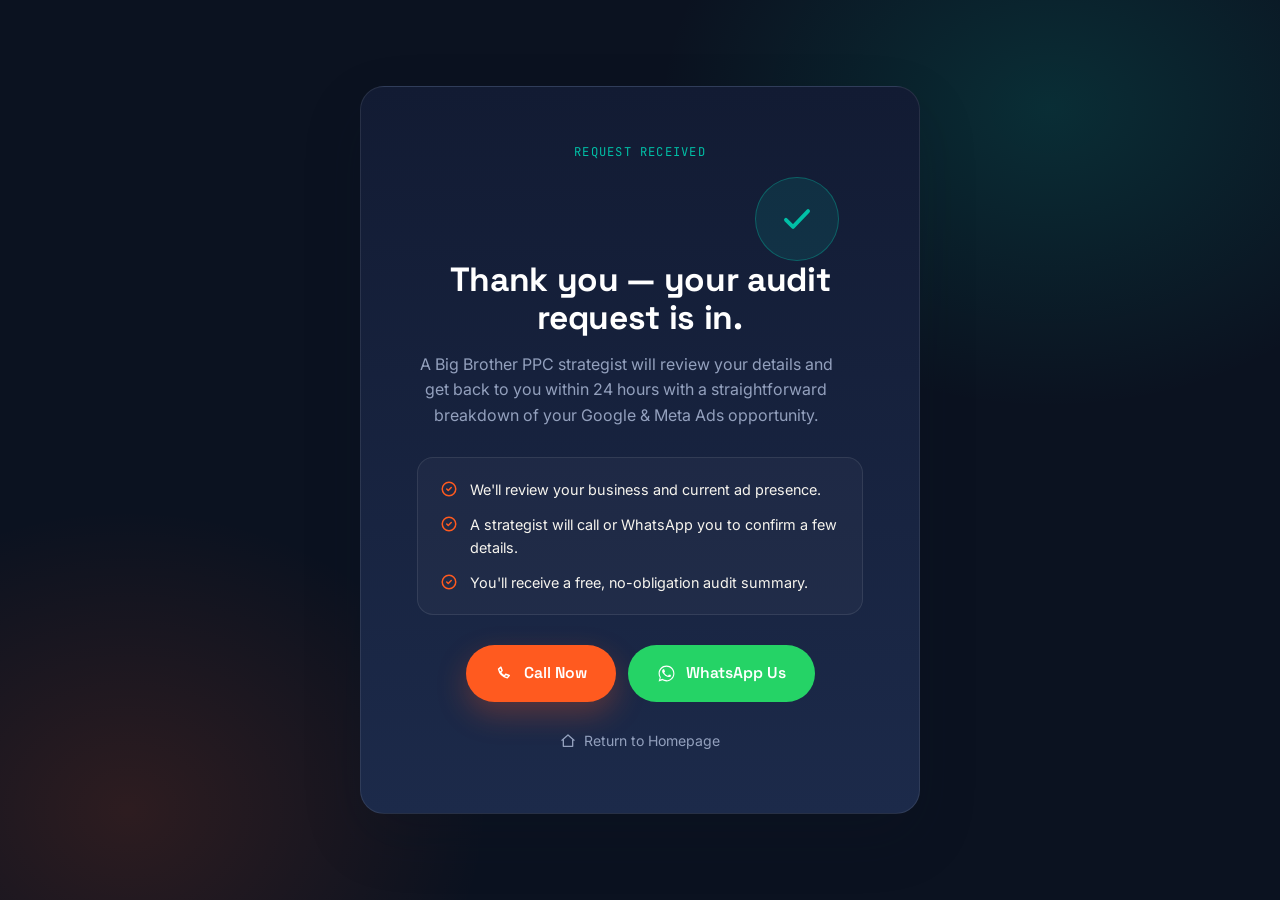
<file: bigbrotherppc/thank-you.html>
<!DOCTYPE html>
<html lang="en">
<head>
<meta charset="UTF-8">
<meta name="viewport" content="width=device-width, initial-scale=1.0">
<title>Thank You | Big Brother PPC</title>
<meta name="description" content="Thank you for reaching out to Big Brother PPC. Your request has been received and a strategist will be in touch shortly.">
<meta name="robots" content="noindex, follow">
<link rel="icon" href="data:,">

<link rel="preconnect" href="https://fonts.googleapis.com">
<link rel="preconnect" href="https://fonts.gstatic.com" crossorigin>
<link href="https://fonts.googleapis.com/css2?family=Space+Grotesk:wght@500;600;700&family=Inter:wght@400;500;600;700&family=JetBrains+Mono:wght@500;600&display=swap" rel="stylesheet">

<link rel="stylesheet" href="style.css">

<style>
  /* Page-specific styles for the thank-you screen */
  .ty-page{
    min-height: 100vh;
    display: grid;
    place-items: center;
    background: var(--ink);
    color: var(--paper);
    padding: 32px 20px;
    position: relative;
    overflow: hidden;
    isolation: isolate;
  }
  .ty-page::before{
    content:"";
    position: absolute;
    inset: 0;
    background:
      radial-gradient(650px 500px at 82% 12%, rgba(0,191,166,0.16), transparent 60%),
      radial-gradient(600px 500px at 10% 90%, rgba(255,90,31,0.14), transparent 60%);
    z-index: -1;
  }
  .ty-card{
    max-width: 560px;
    width: 100%;
    background: linear-gradient(180deg, var(--ink-2), var(--ink-3));
    border: 1px solid var(--ink-border);
    border-radius: var(--radius-lg);
    padding: clamp(32px, 6vw, 56px);
    text-align: center;
    box-shadow: var(--shadow-lg);
  }
  .ty-check{
    width: 84px;
    height: 84px;
    margin-inline: auto 24px;
    border-radius: 50%;
    background: var(--data-tint);
    border: 1px solid rgba(0,191,166,0.35);
    display: grid;
    place-items: center;
    position: relative;
  }
  .ty-check svg{
    width: 38px;
    height: 38px;
    color: var(--data);
    stroke-dasharray: 48;
    stroke-dashoffset: 48;
    animation: draw-check 0.7s 0.2s var(--ease) forwards;
  }
  .ty-check::after{
    content: "";
    position: absolute;
    inset: -8px;
    border-radius: 50%;
    border: 1.5px solid var(--data);
    opacity: 0;
    animation: ty-ring 1.2s 0.15s var(--ease) forwards;
  }
  @keyframes draw-check{ to{ stroke-dashoffset: 0; } }
  @keyframes ty-ring{
    0%{ transform: scale(0.6); opacity: 0.9; }
    100%{ transform: scale(1.3); opacity: 0; }
  }
  .ty-eyebrow{
    font-family: var(--font-mono);
    font-size: 0.76rem;
    letter-spacing: 0.1em;
    text-transform: uppercase;
    color: var(--data);
    margin-bottom: 14px;
    display: block;
  }
  .ty-card h1{
    font-family: var(--font-display);
    color: var(--white);
    font-size: clamp(1.6rem, 4vw, 2.1rem);
    margin-bottom: 14px;
  }
  .ty-card p{
    color: var(--ink-muted);
    font-size: 1rem;
    max-width: 42ch;
    margin-inline: auto 28px;
    margin-bottom: 28px;
  }
  .ty-steps{
    display: flex;
    flex-direction: column;
    gap: 12px;
    text-align: left;
    background: rgba(255,255,255,0.03);
    border: 1px solid var(--ink-border);
    border-radius: var(--radius-md);
    padding: 20px 22px;
    margin-bottom: 30px;
  }
  .ty-step{ display: flex; align-items: flex-start; gap: 12px; font-size: 0.9rem; color: var(--paper); }
  .ty-step svg{ width: 18px; height: 18px; color: var(--signal); flex-shrink: 0; margin-top: 2px; }
  .ty-actions{
    display: flex;
    flex-wrap: wrap;
    gap: 12px;
    justify-content: center;
    margin-bottom: 10px;
  }
  .ty-home{
    display: inline-flex;
    align-items: center;
    gap: 8px;
    margin-top: 18px;
    font-size: 0.88rem;
    color: var(--ink-muted);
  }
  .ty-home:hover{ color: var(--data); }
  .ty-home svg{ width: 16px; height: 16px; }
</style>
</head>
<body>

<main class="ty-page">
  <div class="ty-card">
    <span class="ty-eyebrow">Request received</span>

    <div class="ty-check" aria-hidden="true">
      <svg viewBox="0 0 24 24" fill="none" stroke="currentColor" stroke-width="2.4"><path d="M5 12.5l4.5 4.5L19 7" stroke-linecap="round" stroke-linejoin="round"/></svg>
    </div>

    <h1>Thank you — your audit request is in.</h1>
    <p>A Big Brother PPC strategist will review your details and get back to you within 24 hours with a straightforward breakdown of your Google &amp; Meta Ads opportunity.</p>

    <div class="ty-steps">
      <div class="ty-step">
        <svg viewBox="0 0 24 24" fill="none" stroke="currentColor" stroke-width="2" aria-hidden="true"><path d="M9 12l2 2 4-4" stroke-linecap="round" stroke-linejoin="round"/><circle cx="12" cy="12" r="9"/></svg>
        <span>We'll review your business and current ad presence.</span>
      </div>
      <div class="ty-step">
        <svg viewBox="0 0 24 24" fill="none" stroke="currentColor" stroke-width="2" aria-hidden="true"><path d="M9 12l2 2 4-4" stroke-linecap="round" stroke-linejoin="round"/><circle cx="12" cy="12" r="9"/></svg>
        <span>A strategist will call or WhatsApp you to confirm a few details.</span>
      </div>
      <div class="ty-step">
        <svg viewBox="0 0 24 24" fill="none" stroke="currentColor" stroke-width="2" aria-hidden="true"><path d="M9 12l2 2 4-4" stroke-linecap="round" stroke-linejoin="round"/><circle cx="12" cy="12" r="9"/></svg>
        <span>You'll receive a free, no-obligation audit summary.</span>
      </div>
    </div>

    <div class="ty-actions">
      <a href="tel:+919703131803" class="btn btn--primary">
        <svg viewBox="0 0 24 24" fill="none" stroke="currentColor" stroke-width="1.8" aria-hidden="true"><path d="M15.5 17.5c-5.3-1.2-9.8-5.7-11-11l3-2.5 1.5 4.5-2 1.5c1 2.5 2.5 4 5 5l1.5-2 4.5 1.5-2.5 3z" stroke-linejoin="round" stroke-linecap="round"/></svg>
        <span>Call Now</span>
      </a>
      <a href="https://wa.me/919703131803?text=Hi%20Big%20Brother%20PPC%2C%20I%20just%20submitted%20an%20audit%20request." class="btn btn--whatsapp" target="_blank" rel="noopener">
        <svg viewBox="0 0 24 24" fill="currentColor" aria-hidden="true"><path d="M17.5 14.4c-.3-.1-1.7-.9-2-1-.3-.1-.5-.1-.6.1-.2.3-.7 1-.9 1.2-.2.2-.3.2-.6.1-.3-.1-1.3-.5-2.5-1.5-.9-.8-1.5-1.8-1.7-2.1-.2-.3 0-.5.1-.6.1-.1.3-.3.4-.5.1-.1.2-.3.3-.4.1-.2 0-.4 0-.5C10 9 9.4 7.6 9.2 7c-.2-.5-.4-.5-.6-.5h-.5c-.2 0-.5.1-.7.3-.2.3-.9.9-.9 2.2s1 2.6 1.1 2.7c.1.2 1.9 3 4.7 4.1.7.3 1.2.5 1.6.6.7.2 1.3.2 1.8.1.5-.1 1.7-.7 1.9-1.4.2-.7.2-1.3.2-1.4-.1-.2-.3-.2-.6-.3z"/><path d="M12 2C6.5 2 2 6.5 2 12c0 1.9.5 3.6 1.5 5.2L2 22l4.9-1.4C8.4 21.5 10.1 22 12 22c5.5 0 10-4.5 10-10S17.5 2 12 2zm0 18.2c-1.7 0-3.3-.5-4.6-1.3l-.3-.2-3.1.9.9-3-.2-.3C3.9 14.9 3.4 13.5 3.4 12c0-4.8 3.9-8.6 8.6-8.6 4.8 0 8.6 3.9 8.6 8.6 0 4.8-3.9 8.6-8.6 8.6z"/></svg>
        <span>WhatsApp Us</span>
      </a>
    </div>

    <a href="index.html" class="ty-home">
      <svg viewBox="0 0 24 24" fill="none" stroke="currentColor" stroke-width="2" aria-hidden="true"><path d="M3 11l9-8 9 8" stroke-linecap="round" stroke-linejoin="round"/><path d="M5 10v10h14V10" stroke-linecap="round" stroke-linejoin="round"/></svg>
      Return to Homepage
    </a>
  </div>
</main>

</body>
</html>
</file>
<file: bigbrotherppc/style.css>
/* ==========================================================================
   BIG BROTHER PPC — Stylesheet
   Design system: "Campaign Readout"
   Ink (deep navy) + Paper (warm off-white) + Signal Orange + Data Teal
   Display: Space Grotesk | Body: Inter | Data/mono: JetBrains Mono
   ========================================================================== */

/* -------------------------- 1. DESIGN TOKENS --------------------------- */
:root{
  /* Core palette */
  --ink:        #0B1220;
  --ink-2:      #121B33;
  --ink-3:      #1C2A4A;
  --ink-border: rgba(255,255,255,0.09);
  --ink-muted:  #93A0BD;

  --paper:      #F6F4EE;
  --paper-2:    #EDE9DE;
  --paper-border: rgba(11,18,32,0.09);
  --paper-muted: #5E6577;

  --white:      #FFFFFF;

  --signal:      #FF5A1F;  /* performance orange — primary CTA */
  --signal-dark: #E24A12;
  --signal-tint: rgba(255,90,31,0.12);

  --data:        #00BFA6;  /* data teal — secondary accent */
  --data-dark:   #00A18C;
  --data-tint:   rgba(0,191,166,0.12);

  --success:     #22C55E;
  --danger:      #E5484D;

  /* Type */
  --font-display: 'Space Grotesk', 'Segoe UI', sans-serif;
  --font-body: 'Inter', 'Segoe UI', sans-serif;
  --font-mono: 'JetBrains Mono', 'Courier New', monospace;

  /* Layout */
  --container: 1200px;
  --radius-sm: 10px;
  --radius-md: 16px;
  --radius-lg: 24px;
  --radius-pill: 999px;

  --shadow-sm: 0 2px 10px rgba(11,18,32,0.06);
  --shadow-md: 0 12px 32px rgba(11,18,32,0.10);
  --shadow-lg: 0 24px 60px rgba(11,18,32,0.16);
  --shadow-signal: 0 12px 30px rgba(255,90,31,0.28);

  --ease: cubic-bezier(0.22, 1, 0.36, 1);
  --header-h: 78px;
}

/* -------------------------- 2. RESET / BASE ----------------------------- */
*, *::before, *::after{ box-sizing: border-box; }
html{ scroll-behavior: smooth; }

@media (prefers-reduced-motion: reduce){
  html{ scroll-behavior: auto; }
  *, *::before, *::after{
    animation-duration: 0.01ms !important;
    animation-iteration-count: 1 !important;
    transition-duration: 0.01ms !important;
    scroll-behavior: auto !important;
  }
}

body{
  margin: 0;
  font-family: var(--font-body);
  background: var(--paper);
  color: var(--ink);
  line-height: 1.6;
  -webkit-font-smoothing: antialiased;
  overflow-x: hidden;
}

img, svg{ display: block; max-width: 100%; }
a{ color: inherit; text-decoration: none; }
ul{ list-style: none; margin: 0; padding: 0; }
button{ font-family: inherit; cursor: pointer; }
input, select, textarea{ font-family: inherit; font-size: 1rem; }

h1,h2,h3,h4{
  font-family: var(--font-display);
  line-height: 1.15;
  margin: 0;
  letter-spacing: -0.01em;
  color: var(--ink);
}
p{ margin: 0; }

:focus-visible{
  outline: 2px solid var(--signal);
  outline-offset: 3px;
  border-radius: 4px;
}

.container{
  width: 100%;
  max-width: var(--container);
  margin-inline: auto;
  padding-inline: 24px;
}

.skip-link{
  position: absolute;
  left: -999px;
  top: 0;
  background: var(--signal);
  color: var(--white);
  padding: 12px 20px;
  z-index: 999;
  border-radius: 0 0 8px 0;
}
.skip-link:focus{ left: 0; }

/* Section spacing rhythm — defined once, not re-fought per-section */
.section{
  padding-block: clamp(64px, 9vw, 112px);
  position: relative;
}
.section--tight{ padding-block: clamp(48px, 6vw, 72px); }
.section--dark{
  background: var(--ink);
  color: var(--paper);
}
.section--alt{ background: var(--paper-2); }

.section-head{
  max-width: 680px;
  margin-bottom: 52px;
}
.section-head--center{ margin-inline: auto; text-align: center; }

.eyebrow{
  display: inline-flex;
  align-items: center;
  gap: 8px;
  font-family: var(--font-mono);
  font-size: 0.75rem;
  letter-spacing: 0.12em;
  text-transform: uppercase;
  color: var(--signal-dark);
  background: var(--signal-tint);
  padding: 6px 14px 6px 10px;
  border-radius: var(--radius-pill);
  margin-bottom: 18px;
  font-weight: 600;
}
.eyebrow::before{
  content: "";
  width: 7px; height: 7px;
  border-radius: 50%;
  background: var(--signal);
  box-shadow: 0 0 0 3px var(--signal-tint);
}
.section--dark .eyebrow{
  color: var(--data);
  background: var(--data-tint);
}
.section--dark .eyebrow::before{ background: var(--data); box-shadow: 0 0 0 3px var(--data-tint); }

.section-title{
  font-size: clamp(1.8rem, 3.4vw, 2.6rem);
  margin-bottom: 14px;
}
.section-sub{
  font-size: 1.05rem;
  color: var(--paper-muted);
  max-width: 60ch;
}
.section--dark .section-sub{ color: var(--ink-muted); }

/* -------------------------- 3. BUTTONS ---------------------------------- */
.btn{
  display: inline-flex;
  align-items: center;
  justify-content: center;
  gap: 10px;
  font-family: var(--font-display);
  font-weight: 600;
  font-size: 0.98rem;
  padding: 15px 28px;
  border-radius: var(--radius-pill);
  border: 1px solid transparent;
  transition: transform 0.25s var(--ease), box-shadow 0.25s var(--ease), background-color 0.25s var(--ease);
  white-space: nowrap;
}
.btn svg{ width: 19px; height: 19px; flex-shrink: 0; }

.btn--primary{
  background: var(--signal);
  color: var(--white);
  box-shadow: var(--shadow-signal);
}
.btn--primary:hover{ background: var(--signal-dark); transform: translateY(-2px); box-shadow: 0 16px 34px rgba(255,90,31,0.36); }
.btn--primary:active{ transform: translateY(0); }

.btn--dark{
  background: var(--ink);
  color: var(--paper);
}
.btn--dark:hover{ background: var(--ink-2); transform: translateY(-2px); box-shadow: var(--shadow-md); }

.btn--whatsapp{
  background: #25D366;
  color: var(--white);
}
.btn--whatsapp:hover{ background: #1FB958; transform: translateY(-2px); box-shadow: 0 14px 28px rgba(37,211,102,0.35); }

.btn--ghost{
  background: transparent;
  border-color: var(--paper-border);
  color: var(--ink);
}
.btn--ghost:hover{ border-color: var(--ink); transform: translateY(-2px); }

.section--dark .btn--ghost{
  border-color: var(--ink-border);
  color: var(--paper);
}
.section--dark .btn--ghost:hover{ border-color: var(--data); }

.btn--block{ width: 100%; }
.btn--lg{ padding: 18px 34px; font-size: 1.05rem; }
.btn[disabled]{ opacity: 0.75; cursor: not-allowed; transform: none !important; }

/* Button loading spinner state */
.btn .btn-spinner{
  width: 18px; height: 18px;
  border: 2.5px solid rgba(255,255,255,0.4);
  border-top-color: var(--white);
  border-radius: 50%;
  animation: spin 0.7s linear infinite;
  display: none;
}
.btn.is-loading .btn-spinner{ display: inline-block; }
.btn.is-loading .btn-label{ opacity: 0.85; }
@keyframes spin{ to{ transform: rotate(360deg); } }

/* -------------------------- 4. HEADER ----------------------------------- */
.site-header{
  position: fixed;
  top: 0; left: 0; right: 0;
  z-index: 500;
  height: var(--header-h);
  display: flex;
  align-items: center;
  background: rgba(246,244,238,0.72);
  backdrop-filter: blur(14px) saturate(160%);
  -webkit-backdrop-filter: blur(14px) saturate(160%);
  border-bottom: 1px solid transparent;
  transition: border-color 0.3s var(--ease), box-shadow 0.3s var(--ease), background-color 0.3s var(--ease);
}
.site-header.is-scrolled{
  border-bottom-color: var(--paper-border);
  box-shadow: 0 8px 24px rgba(11,18,32,0.06);
}

.header-inner{
  display: flex;
  align-items: center;
  justify-content: space-between;
  gap: 24px;
  width: 100%;
}

.brand{
  display: flex;
  align-items: center;
  gap: 10px;
  font-family: var(--font-display);
  font-weight: 700;
  font-size: 1.15rem;
  color: var(--ink);
}
.brand-mark{
  width: 40px; height: 40px;
  border-radius: 11px;
  background: var(--ink);
  display: grid;
  place-items: center;
  flex-shrink: 0;
}
.brand-mark svg{ width: 22px; height: 22px; }
.brand-name{ letter-spacing: -0.01em; }
.brand-name span{ color: var(--signal); }

.nav-desktop{
  display: flex;
  align-items: center;
  gap: 30px;
}
.nav-desktop a{
  font-size: 0.94rem;
  font-weight: 500;
  color: var(--ink);
  position: relative;
  padding-block: 6px;
}
.nav-desktop a::after{
  content: "";
  position: absolute;
  left: 0; bottom: 0;
  width: 0; height: 2px;
  background: var(--signal);
  transition: width 0.25s var(--ease);
}
.nav-desktop a:hover::after{ width: 100%; }

.header-actions{
  display: flex;
  align-items: center;
  gap: 12px;
}
.icon-btn{
  width: 44px; height: 44px;
  border-radius: 50%;
  display: grid;
  place-items: center;
  border: 1px solid var(--paper-border);
  color: var(--ink);
  transition: all 0.25s var(--ease);
  flex-shrink: 0;
}
.icon-btn svg{ width: 20px; height: 20px; }
.icon-btn:hover{ transform: translateY(-2px); background: var(--white); box-shadow: var(--shadow-sm); }
.icon-btn--whatsapp{ color: #25D366; border-color: rgba(37,211,102,0.3); }

.nav-toggle{
  display: none;
  width: 44px; height: 44px;
  border-radius: 50%;
  border: 1px solid var(--paper-border);
  background: transparent;
  place-items: center;
  flex-direction: column;
  gap: 5px;
}
.nav-toggle span{
  width: 20px; height: 2px;
  background: var(--ink);
  border-radius: 2px;
  transition: transform 0.3s var(--ease), opacity 0.3s var(--ease);
}
.nav-toggle.is-active span:nth-child(1){ transform: translateY(7px) rotate(45deg); }
.nav-toggle.is-active span:nth-child(2){ opacity: 0; }
.nav-toggle.is-active span:nth-child(3){ transform: translateY(-7px) rotate(-45deg); }

.nav-mobile{
  position: fixed;
  top: var(--header-h); left: 0; right: 0;
  background: var(--paper);
  border-bottom: 1px solid var(--paper-border);
  box-shadow: var(--shadow-md);
  display: flex;
  flex-direction: column;
  padding: 10px 24px 24px;
  transform: translateY(-12px);
  opacity: 0;
  visibility: hidden;
  pointer-events: none;
  transition: all 0.3s var(--ease);
  z-index: 499;
}
.nav-mobile.is-open{
  transform: translateY(0);
  opacity: 1;
  visibility: visible;
  pointer-events: auto;
}
.nav-mobile a{
  padding: 14px 4px;
  border-bottom: 1px solid var(--paper-border);
  font-weight: 500;
}
.nav-mobile .btn{ margin-top: 16px; }

/* -------------------------- 5. HERO -------------------------------------- */
.hero{
  position: relative;
  background: var(--ink);
  color: var(--paper);
  padding-top: calc(var(--header-h) + 64px);
  padding-bottom: 90px;
  overflow: hidden;
  isolation: isolate;
}
.hero::before{
  content:"";
  position: absolute;
  inset: 0;
  background:
    radial-gradient(650px 500px at 82% 8%, rgba(0,191,166,0.16), transparent 60%),
    radial-gradient(600px 500px at 8% 90%, rgba(255,90,31,0.14), transparent 60%);
  z-index: -2;
}
.hero-grid-bg{
  position: absolute;
  inset: 0;
  background-image:
    linear-gradient(var(--ink-border) 1px, transparent 1px),
    linear-gradient(90deg, var(--ink-border) 1px, transparent 1px);
  background-size: 46px 46px;
  mask-image: radial-gradient(circle at 70% 30%, black, transparent 75%);
  z-index: -1;
  opacity: 0.6;
}

.hero-inner{
  display: grid;
  grid-template-columns: 1.05fr 0.95fr;
  gap: 56px;
  align-items: center;
}

.hero-badge{
  display: inline-flex;
  align-items: center;
  gap: 9px;
  font-family: var(--font-mono);
  font-size: 0.78rem;
  letter-spacing: 0.08em;
  text-transform: uppercase;
  color: var(--data);
  background: var(--data-tint);
  border: 1px solid rgba(0,191,166,0.3);
  padding: 8px 16px;
  border-radius: var(--radius-pill);
  margin-bottom: 26px;
}
.pulse-dot{
  width: 8px; height: 8px;
  border-radius: 50%;
  background: var(--data);
  position: relative;
}
.pulse-dot::after{
  content:"";
  position: absolute; inset: -5px;
  border-radius: 50%;
  border: 1.5px solid var(--data);
  animation: pulse-ring 1.8s var(--ease) infinite;
}
@keyframes pulse-ring{
  0%{ transform: scale(0.5); opacity: 1; }
  100%{ transform: scale(1.9); opacity: 0; }
}

.hero-title{
  font-size: clamp(2.3rem, 4.6vw, 3.6rem);
  color: var(--white);
  margin-bottom: 22px;
}
.hero-title em{
  font-style: normal;
  color: var(--signal);
  position: relative;
}
.hero-lede{
  font-size: 1.12rem;
  color: var(--ink-muted);
  max-width: 54ch;
  margin-bottom: 34px;
}

.hero-ctas{
  display: flex;
  flex-wrap: wrap;
  gap: 14px;
  margin-bottom: 40px;
}

.hero-trust{
  display: flex;
  flex-wrap: wrap;
  gap: 26px;
}
.hero-trust-item{
  display: flex;
  align-items: center;
  gap: 10px;
}
.hero-trust-item svg{ width: 22px; height: 22px; color: var(--data); flex-shrink: 0; }
.hero-trust-item strong{
  display: block;
  font-family: var(--font-mono);
  font-size: 0.98rem;
  color: var(--white);
}
.hero-trust-item span{
  font-size: 0.8rem;
  color: var(--ink-muted);
}

/* Signature element: Live campaign readout panel */
.readout{
  position: relative;
  background: linear-gradient(180deg, var(--ink-2), var(--ink-3));
  border: 1px solid var(--ink-border);
  border-radius: var(--radius-lg);
  padding: 26px;
  box-shadow: var(--shadow-lg);
  animation: float-panel 6s ease-in-out infinite;
}
@keyframes float-panel{
  0%, 100%{ transform: translateY(0); }
  50%{ transform: translateY(-10px); }
}
.readout::before{
  content: "";
  position: absolute;
  inset: -1px;
  border-radius: inherit;
  padding: 1px;
  background: conic-gradient(from var(--scan-angle, 0deg), transparent 0 70%, var(--data) 85%, transparent 100%);
  -webkit-mask: linear-gradient(#000 0 0) content-box, linear-gradient(#000 0 0);
  -webkit-mask-composite: xor;
  mask-composite: exclude;
  animation: scan-rotate 4s linear infinite;
  pointer-events: none;
}
@keyframes scan-rotate{
  to{ --scan-angle: 360deg; }
}
@property --scan-angle{
  syntax: '<angle>';
  inherits: false;
  initial-value: 0deg;
}

.readout-head{
  display: flex;
  align-items: center;
  justify-content: space-between;
  margin-bottom: 22px;
}
.readout-head-label{
  font-family: var(--font-mono);
  font-size: 0.72rem;
  letter-spacing: 0.1em;
  text-transform: uppercase;
  color: var(--ink-muted);
}
.readout-dots{ display: flex; gap: 6px; }
.readout-dots span{
  width: 9px; height: 9px;
  border-radius: 50%;
  background: var(--ink-border);
}
.readout-dots span:first-child{ background: var(--signal); }

.readout-grid{
  display: grid;
  grid-template-columns: 1fr 1fr;
  gap: 14px;
  margin-bottom: 18px;
}
.readout-metric{
  background: rgba(255,255,255,0.03);
  border: 1px solid var(--ink-border);
  border-radius: var(--radius-md);
  padding: 16px;
}
.readout-metric-label{
  font-size: 0.74rem;
  color: var(--ink-muted);
  margin-bottom: 8px;
}
.readout-metric-value{
  font-family: var(--font-mono);
  font-size: 1.5rem;
  color: var(--white);
  display: flex;
  align-items: baseline;
  gap: 8px;
}
.readout-metric-value .trend{
  font-size: 0.78rem;
  font-weight: 600;
}
.trend--up{ color: var(--data); }
.trend--down{ color: var(--signal); }

.readout-bars{
  display: flex;
  align-items: flex-end;
  gap: 6px;
  height: 70px;
  background: rgba(255,255,255,0.03);
  border: 1px solid var(--ink-border);
  border-radius: var(--radius-md);
  padding: 12px;
}
.readout-bars span{
  flex: 1;
  background: linear-gradient(180deg, var(--data), var(--data-dark));
  border-radius: 3px 3px 0 0;
  animation: bar-grow 2.4s var(--ease) infinite alternate;
  opacity: 0.9;
}
.readout-bars span:nth-child(odd){ background: linear-gradient(180deg, var(--signal), var(--signal-dark)); }

.readout-foot{
  display: flex;
  align-items: center;
  justify-content: space-between;
  margin-top: 18px;
  padding-top: 16px;
  border-top: 1px solid var(--ink-border);
  font-family: var(--font-mono);
  font-size: 0.76rem;
  color: var(--ink-muted);
}
.readout-live{
  display: inline-flex;
  align-items: center;
  gap: 7px;
  color: var(--data);
}

/* Partner badges strip */
.partner-strip{
  border-top: 1px solid var(--ink-border);
  margin-top: 64px;
  padding-top: 34px;
  display: flex;
  flex-wrap: wrap;
  align-items: center;
  gap: 36px;
  justify-content: space-between;
}
.partner-strip-label{
  font-family: var(--font-mono);
  font-size: 0.74rem;
  letter-spacing: 0.08em;
  text-transform: uppercase;
  color: var(--ink-muted);
  flex-shrink: 0;
}
.partner-badges{
  display: flex;
  flex-wrap: wrap;
  gap: 14px;
}
.partner-badge{
  display: inline-flex;
  align-items: center;
  gap: 8px;
  border: 1px solid var(--ink-border);
  padding: 10px 16px;
  border-radius: var(--radius-pill);
  font-size: 0.86rem;
  color: var(--paper);
  background: rgba(255,255,255,0.03);
}
.partner-badge svg{ width: 16px; height: 16px; color: var(--data); }

/* -------------------------- 6. STICKY CTA BAND --------------------------- */
.cta-band{
  background: var(--signal);
  color: var(--white);
}
.cta-band-inner{
  display: flex;
  flex-wrap: wrap;
  align-items: center;
  justify-content: space-between;
  gap: 22px;
  padding-block: 28px;
}
.cta-band-text h3{ font-size: 1.3rem; color: var(--white); margin-bottom: 4px; }
.cta-band-text p{ color: rgba(255,255,255,0.85); font-size: 0.95rem; }
.cta-band-actions{ display: flex; gap: 12px; flex-wrap: wrap; }
.cta-band .btn--dark{ background: var(--ink); }
.cta-band .btn--ghost{ border-color: rgba(255,255,255,0.4); color: var(--white); }
.cta-band .btn--ghost:hover{ border-color: var(--white); background: rgba(255,255,255,0.1); }

/* -------------------------- 7. CARDS GRID (generic) ----------------------- */
.grid{
  display: grid;
  gap: 24px;
}
.grid--3{ grid-template-columns: repeat(3, 1fr); }
.grid--4{ grid-template-columns: repeat(4, 1fr); }
.grid--2{ grid-template-columns: repeat(2, 1fr); }

.card{
  background: var(--white);
  border: 1px solid var(--paper-border);
  border-radius: var(--radius-lg);
  padding: 30px;
  transition: transform 0.3s var(--ease), box-shadow 0.3s var(--ease), border-color 0.3s var(--ease);
}
.card:hover{
  transform: translateY(-6px);
  box-shadow: var(--shadow-md);
  border-color: transparent;
}

/* Why choose us */
.why-grid{ grid-template-columns: repeat(3, 1fr); }
.why-card .icon-wrap{
  width: 54px; height: 54px;
  border-radius: 14px;
  background: var(--signal-tint);
  color: var(--signal-dark);
  display: grid;
  place-items: center;
  margin-bottom: 18px;
}
.why-card .icon-wrap svg{ width: 26px; height: 26px; }
.why-card h3{ font-size: 1.15rem; margin-bottom: 10px; }
.why-card p{ color: var(--paper-muted); font-size: 0.95rem; }

/* Services */
.service-card{ position: relative; overflow: hidden; }
.service-card .icon-wrap{
  width: 52px; height: 52px;
  border-radius: 14px;
  background: var(--ink);
  color: var(--data);
  display: grid;
  place-items: center;
  margin-bottom: 20px;
}
.service-card .icon-wrap svg{ width: 24px; height: 24px; }
.service-card h3{ font-size: 1.1rem; margin-bottom: 8px; }
.service-card p{ color: var(--paper-muted); font-size: 0.92rem; margin-bottom: 16px; }
.service-card .service-link{
  font-family: var(--font-mono);
  font-size: 0.8rem;
  color: var(--signal-dark);
  display: inline-flex;
  align-items: center;
  gap: 6px;
  font-weight: 600;
}
.service-card .service-link svg{ width: 14px; height: 14px; transition: transform 0.25s var(--ease); }
.service-card:hover .service-link svg{ transform: translateX(4px); }

/* Process */
.process-track{
  display: grid;
  grid-template-columns: repeat(5, 1fr);
  gap: 18px;
  counter-reset: step;
}
.process-step{
  background: var(--ink-2);
  border: 1px solid var(--ink-border);
  border-radius: var(--radius-lg);
  padding: 26px 22px;
  position: relative;
}
.process-step .step-index{
  font-family: var(--font-mono);
  font-size: 0.78rem;
  color: var(--data);
  margin-bottom: 16px;
  display: block;
}
.process-step h3{ color: var(--white); font-size: 1.05rem; margin-bottom: 10px; }
.process-step p{ color: var(--ink-muted); font-size: 0.88rem; }
.process-step:not(:last-child)::after{
  content: "";
  position: absolute;
  top: 44px; right: -18px;
  width: 18px; height: 1px;
  background: var(--ink-border);
  display: none;
}
@media (min-width: 1000px){
  .process-step:not(:last-child)::after{ display: block; }
}

/* Industries */
.industry-grid{ grid-template-columns: repeat(4, 1fr); }
.industry-card{
  text-align: center;
  padding: 26px 16px;
}
.industry-card .icon-wrap{
  width: 50px; height: 50px;
  margin-inline: auto;
  border-radius: 50%;
  background: var(--data-tint);
  color: var(--data-dark);
  display: grid;
  place-items: center;
  margin-bottom: 14px;
}
.industry-card .icon-wrap svg{ width: 24px; height: 24px; }
.industry-card h3{ font-size: 0.98rem; }

/* Benefits */
.benefits-wrap{
  display: grid;
  grid-template-columns: 1fr 1fr;
  gap: 50px;
  align-items: center;
}
.benefit-list{ display: flex; flex-direction: column; gap: 20px; }
.benefit-item{ display: flex; gap: 16px; align-items: flex-start; }
.benefit-item .check{
  width: 30px; height: 30px;
  border-radius: 50%;
  background: var(--signal);
  color: var(--white);
  display: grid;
  place-items: center;
  flex-shrink: 0;
  margin-top: 2px;
}
.benefit-item .check svg{ width: 15px; height: 15px; }
.benefit-item h4{ font-size: 1.02rem; margin-bottom: 4px; }
.benefit-item p{ color: var(--paper-muted); font-size: 0.92rem; }

.benefits-panel{
  background: var(--ink);
  border-radius: var(--radius-lg);
  padding: 34px;
  color: var(--paper);
}
.stat-grid{
  display: grid;
  grid-template-columns: 1fr 1fr;
  gap: 22px;
}
.stat-block{
  padding: 18px 0;
  border-top: 1px solid var(--ink-border);
}
.stat-block:nth-child(-n+2){ border-top: none; }
.stat-num{
  font-family: var(--font-mono);
  font-size: 2.1rem;
  color: var(--data);
  display: flex;
  align-items: baseline;
  gap: 3px;
}
.stat-label{ font-size: 0.84rem; color: var(--ink-muted); margin-top: 6px; }

/* Testimonials */
.testimonial-track{
  display: grid;
  grid-template-columns: repeat(3, 1fr);
  gap: 24px;
}
.testimonial-card{
  display: flex;
  flex-direction: column;
  gap: 18px;
}
.stars{ display: flex; gap: 3px; color: var(--signal); }
.stars svg{ width: 16px; height: 16px; }
.testimonial-quote{ font-size: 0.98rem; color: var(--ink); line-height: 1.7; }
.testimonial-person{ display: flex; align-items: center; gap: 12px; margin-top: auto; }
.testimonial-avatar{
  width: 46px; height: 46px;
  border-radius: 50%;
  background: var(--ink);
  color: var(--paper);
  display: grid;
  place-items: center;
  font-family: var(--font-display);
  font-weight: 700;
  flex-shrink: 0;
}
.testimonial-person strong{ display: block; font-size: 0.92rem; }
.testimonial-person span{ font-size: 0.8rem; color: var(--paper-muted); }

/* Case studies */
.case-grid{ grid-template-columns: repeat(3, 1fr); }
.case-card{ padding: 0; overflow: hidden; }
.case-card-top{
  background: var(--ink);
  color: var(--paper);
  padding: 26px 28px;
}
.case-tag{
  font-family: var(--font-mono);
  font-size: 0.72rem;
  color: var(--data);
  text-transform: uppercase;
  letter-spacing: 0.08em;
}
.case-card-top h3{ color: var(--white); font-size: 1.15rem; margin-top: 10px; }
.case-card-body{ padding: 24px 28px 28px; }
.case-metrics{
  display: grid;
  grid-template-columns: 1fr 1fr;
  gap: 14px;
  margin-bottom: 16px;
}
.case-metric strong{
  display: block;
  font-family: var(--font-mono);
  font-size: 1.3rem;
  color: var(--signal-dark);
}
.case-metric span{ font-size: 0.78rem; color: var(--paper-muted); }
.case-card-body p{ font-size: 0.9rem; color: var(--paper-muted); }

/* FAQ */
.faq-list{
  max-width: 780px;
  margin-inline: auto;
  display: flex;
  flex-direction: column;
  gap: 14px;
}
.faq-item{
  background: var(--white);
  border: 1px solid var(--paper-border);
  border-radius: var(--radius-md);
  overflow: hidden;
}
.faq-question{
  width: 100%;
  display: flex;
  align-items: center;
  justify-content: space-between;
  gap: 16px;
  background: transparent;
  border: none;
  padding: 20px 24px;
  text-align: left;
  font-family: var(--font-display);
  font-size: 1rem;
  font-weight: 600;
  color: var(--ink);
}
.faq-question .plus{
  width: 30px; height: 30px;
  border-radius: 50%;
  background: var(--paper-2);
  color: var(--ink);
  display: grid;
  place-items: center;
  flex-shrink: 0;
  transition: transform 0.3s var(--ease), background-color 0.3s var(--ease);
}
.faq-question .plus svg{ width: 14px; height: 14px; }
.faq-item.is-open .faq-question .plus{
  transform: rotate(135deg);
  background: var(--signal);
  color: var(--white);
}
.faq-answer{
  max-height: 0;
  overflow: hidden;
  transition: max-height 0.35s var(--ease);
}
.faq-answer-inner{
  padding: 0 24px 22px;
  color: var(--paper-muted);
  font-size: 0.94rem;
}

/* About */
.about-wrap{
  display: grid;
  grid-template-columns: 0.9fr 1.1fr;
  gap: 56px;
  align-items: center;
}
.about-visual{
  background: var(--ink);
  border-radius: var(--radius-lg);
  padding: 34px;
  color: var(--paper);
  position: relative;
}
.about-visual-ring{
  width: 100%;
  aspect-ratio: 1;
  border-radius: 50%;
  border: 1px dashed var(--ink-border);
  display: grid;
  place-items: center;
  position: relative;
}
.about-visual-core{
  width: 62%;
  aspect-ratio: 1;
  border-radius: 50%;
  background: linear-gradient(160deg, var(--ink-3), var(--ink-2));
  border: 1px solid var(--ink-border);
  display: grid;
  place-items: center;
  text-align: center;
  box-shadow: 0 0 60px rgba(0,191,166,0.15) inset;
}
.about-visual-core strong{
  display: block;
  font-family: var(--font-mono);
  font-size: 2.4rem;
  color: var(--data);
}
.about-visual-core span{ font-size: 0.8rem; color: var(--ink-muted); }
.orbit-badge{
  position: absolute;
  background: var(--white);
  color: var(--ink);
  border-radius: var(--radius-pill);
  padding: 8px 14px;
  font-size: 0.78rem;
  font-weight: 600;
  box-shadow: var(--shadow-sm);
  display: flex;
  align-items: center;
  gap: 6px;
}
.orbit-badge svg{ width: 14px; height: 14px; color: var(--signal); }
.orbit-badge--1{ top: 4%; left: -6%; }
.orbit-badge--2{ bottom: 8%; right: -8%; }
.about-copy p{ color: var(--paper-muted); margin-bottom: 16px; }
.about-copy p:last-child{ margin-bottom: 0; }

/* Contact */
.contact-wrap{
  display: grid;
  grid-template-columns: 0.85fr 1.15fr;
  gap: 44px;
  align-items: start;
}
.contact-info-card{
  background: var(--ink);
  color: var(--paper);
  border-radius: var(--radius-lg);
  padding: 34px;
}
.contact-info-card h3{ color: var(--white); font-size: 1.3rem; margin-bottom: 8px; }
.contact-info-card > p{ color: var(--ink-muted); margin-bottom: 26px; font-size: 0.94rem; }
.contact-line{
  display: flex;
  align-items: center;
  gap: 14px;
  padding-block: 14px;
  border-top: 1px solid var(--ink-border);
}
.contact-line:first-of-type{ border-top: none; }
.contact-line .icon-wrap{
  width: 42px; height: 42px;
  border-radius: 12px;
  background: rgba(255,255,255,0.06);
  color: var(--data);
  display: grid;
  place-items: center;
  flex-shrink: 0;
}
.contact-line .icon-wrap svg{ width: 19px; height: 19px; }
.contact-line strong{ display: block; font-size: 0.94rem; color: var(--white); }
.contact-line span{ font-size: 0.84rem; color: var(--ink-muted); }
.contact-socials{ display: flex; gap: 10px; margin-top: 26px; }

/* Lead form */
.form-card{
  background: var(--white);
  border: 1px solid var(--paper-border);
  border-radius: var(--radius-lg);
  padding: 36px;
  box-shadow: var(--shadow-md);
}
.form-card h3{ font-size: 1.3rem; margin-bottom: 6px; }
.form-card .form-sub{ color: var(--paper-muted); font-size: 0.92rem; margin-bottom: 26px; }

.form-grid{
  display: grid;
  grid-template-columns: 1fr 1fr;
  gap: 18px;
}
.form-field{ display: flex; flex-direction: column; gap: 7px; }
.form-field--full{ grid-column: 1 / -1; }
.form-field label{
  font-size: 0.84rem;
  font-weight: 600;
  color: var(--ink);
}
.form-field label .req{ color: var(--signal); }
.form-field input,
.form-field select,
.form-field textarea{
  border: 1.5px solid var(--paper-border);
  border-radius: var(--radius-sm);
  padding: 13px 16px;
  background: var(--paper);
  color: var(--ink);
  transition: border-color 0.2s var(--ease), background-color 0.2s var(--ease);
}
.form-field input:focus,
.form-field select:focus,
.form-field textarea:focus{
  border-color: var(--signal);
  background: var(--white);
  outline: none;
}
.form-field textarea{ resize: vertical; min-height: 100px; }
.form-field.has-error input,
.form-field.has-error select,
.form-field.has-error textarea{
  border-color: var(--danger);
}
.field-error{
  font-size: 0.78rem;
  color: var(--danger);
  min-height: 16px;
  display: none;
}
.form-field.has-error .field-error{ display: block; }

.form-note{
  font-size: 0.78rem;
  color: var(--paper-muted);
  margin-top: 16px;
  display: flex;
  align-items: center;
  gap: 8px;
}
.form-note svg{ width: 15px; height: 15px; color: var(--data-dark); flex-shrink: 0; }

.form-status{
  margin-top: 16px;
  padding: 12px 16px;
  border-radius: var(--radius-sm);
  font-size: 0.88rem;
  display: none;
}
.form-status.is-visible{ display: block; }
.form-status.is-error{ display: block; background: rgba(229,72,77,0.1); color: var(--danger); }

/* Map */
.map-placeholder{
  position: relative;
  border-radius: var(--radius-lg);
  overflow: hidden;
  height: 380px;
  background:
    linear-gradient(rgba(11,18,32,0.9), rgba(11,18,32,0.9)),
    repeating-linear-gradient(0deg, transparent, transparent 38px, rgba(255,255,255,0.06) 39px),
    repeating-linear-gradient(90deg, transparent, transparent 38px, rgba(255,255,255,0.06) 39px);
  display: grid;
  place-items: center;
  text-align: center;
  color: var(--paper);
}
.map-pin{
  width: 56px; height: 56px;
  border-radius: 50% 50% 50% 0;
  background: var(--signal);
  transform: rotate(-45deg);
  display: grid;
  place-items: center;
  margin-inline: auto;
  margin-bottom: 26px;
  box-shadow: 0 0 0 10px rgba(255,90,31,0.15);
}
.map-pin svg{ transform: rotate(45deg); width: 24px; height: 24px; color: var(--white); }
.map-placeholder h3{ color: var(--white); font-size: 1.15rem; margin-bottom: 6px; }
.map-placeholder p{ color: var(--ink-muted); font-size: 0.88rem; max-width: 40ch; margin-inline: auto; }
.map-placeholder small{
  display: block;
  margin-top: 14px;
  font-family: var(--font-mono);
  font-size: 0.72rem;
  color: rgba(255,255,255,0.3);
}

/* -------------------------- 8. FOOTER ------------------------------------ */
.site-footer{
  background: var(--ink);
  color: var(--ink-muted);
  padding-top: 70px;
}
.footer-grid{
  display: grid;
  grid-template-columns: 1.4fr 1fr 1fr 1.2fr;
  gap: 40px;
  padding-bottom: 50px;
  border-bottom: 1px solid var(--ink-border);
}
.footer-brand .brand{ color: var(--white); margin-bottom: 16px; }
.footer-brand p{ font-size: 0.9rem; max-width: 32ch; margin-bottom: 20px; }
.footer-socials{ display: flex; gap: 10px; }
.footer-col h4{
  color: var(--white);
  font-size: 0.9rem;
  text-transform: uppercase;
  letter-spacing: 0.06em;
  margin-bottom: 18px;
}
.footer-col ul{ display: flex; flex-direction: column; gap: 12px; }
.footer-col a{ font-size: 0.9rem; transition: color 0.2s var(--ease); }
.footer-col a:hover{ color: var(--data); }
.footer-bottom{
  display: flex;
  flex-wrap: wrap;
  justify-content: space-between;
  gap: 12px;
  padding-block: 26px;
  font-size: 0.82rem;
}
.footer-bottom a:hover{ color: var(--data); }

/* -------------------------- 9. FLOATING WIDGETS --------------------------- */
.float-stack{
  position: fixed;
  right: 22px;
  bottom: 22px;
  display: flex;
  flex-direction: column;
  gap: 14px;
  z-index: 400;
}
.float-btn{
  width: 58px; height: 58px;
  border-radius: 50%;
  display: grid;
  place-items: center;
  box-shadow: var(--shadow-lg);
  transition: transform 0.25s var(--ease);
  position: relative;
}
.float-btn:hover{ transform: scale(1.08); }
.float-btn svg{ width: 26px; height: 26px; }
.float-btn--call{ background: var(--ink); color: var(--data); }
.float-btn--whatsapp{ background: #25D366; color: var(--white); }
.float-btn--whatsapp::after{
  content: "";
  position: absolute; inset: 0;
  border-radius: 50%;
  border: 2px solid #25D366;
  animation: pulse-ring 2s var(--ease) infinite;
}
.back-to-top{
  width: 46px; height: 46px;
  border-radius: 50%;
  background: var(--white);
  border: 1px solid var(--paper-border);
  color: var(--ink);
  display: grid;
  place-items: center;
  box-shadow: var(--shadow-sm);
  opacity: 0;
  visibility: hidden;
  transform: translateY(10px);
  transition: all 0.3s var(--ease);
  align-self: flex-end;
}
.back-to-top.is-visible{ opacity: 1; visibility: visible; transform: translateY(0); }
.back-to-top svg{ width: 20px; height: 20px; }

/* -------------------------- 10. SCROLL REVEAL ------------------------------ */
.reveal{
  opacity: 0;
  transform: translateY(28px);
  transition: opacity 0.7s var(--ease), transform 0.7s var(--ease);
}
.reveal.is-visible{ opacity: 1; transform: translateY(0); }

/* -------------------------- 11. RESPONSIVE -------------------------------- */
@media (max-width: 1080px){
  .hero-inner{ grid-template-columns: 1fr; }
  .readout{ max-width: 520px; }
  .process-track{ grid-template-columns: repeat(3, 1fr); }
  .why-grid, .industry-grid, .grid--4{ grid-template-columns: repeat(2, 1fr); }
  .case-grid, .testimonial-track, .grid--3{ grid-template-columns: repeat(2, 1fr); }
  .benefits-wrap, .about-wrap, .contact-wrap{ grid-template-columns: 1fr; }
  .about-visual{ max-width: 420px; margin-inline: auto; }
}

@media (max-width: 860px){
  .nav-desktop{ display: none; }
  .nav-toggle{ display: flex; }
  .header-actions .icon-btn{ display: none; }
}

@media (max-width: 720px){
  .process-track{ grid-template-columns: 1fr 1fr; }
  .why-grid, .industry-grid, .case-grid, .testimonial-track, .grid--3, .grid--4{ grid-template-columns: 1fr; }
  .partner-strip{ flex-direction: column; align-items: flex-start; }
  .footer-grid{ grid-template-columns: 1fr 1fr; }
  .stat-grid{ grid-template-columns: 1fr 1fr; }
}

@media (max-width: 560px){
  .container{ padding-inline: 18px; }
  .form-grid{ grid-template-columns: 1fr; }
  .process-track{ grid-template-columns: 1fr; }
  .footer-grid{ grid-template-columns: 1fr; }
  .cta-band-inner{ flex-direction: column; align-items: flex-start; }
  .hero-title{ font-size: 2rem; }
  .float-stack{ right: 14px; bottom: 14px; }
  .float-btn{ width: 52px; height: 52px; }
  .float-btn svg{ width: 22px; height: 22px; }
}
</file>
